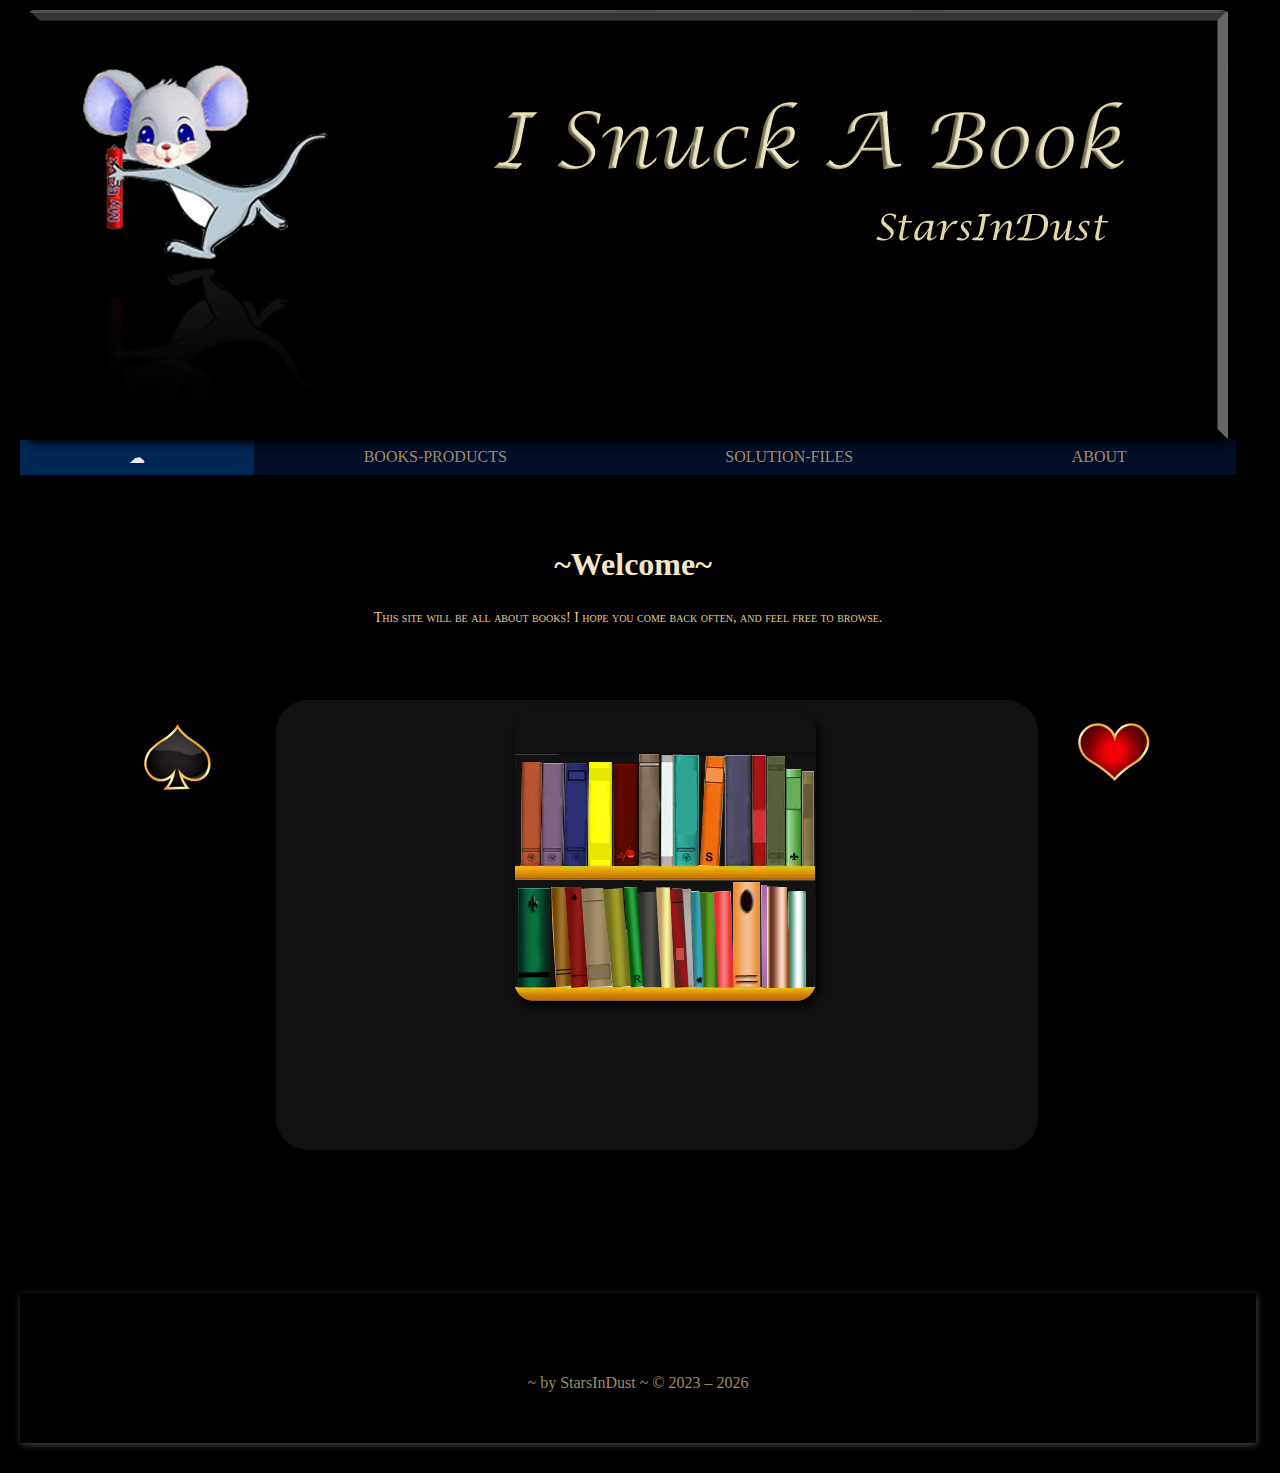
<file: index.html>
<!DOCTYPE html>
<html lang="en">
<head>
    <meta charset="utf-8">
    <meta http-equiv="X-UA-Compatible" content="IE=edge">
    <meta name="viewport" content="width=device-width, initial-scale=1.0">
    <title>I Snuck A Book</title>

<link rel="shortcut icon" href="Images/favicon.ico" type="image/x-icon">
    

    <style type="text/css">
    
    </style>

<link href="CSS/myStyles.css" rel="stylesheet" type="text/css">


<link href="CSS/Home.css" rel="stylesheet" type="text/css">
</head>
<body>


    <div id = "container">

        <div id="banner-img" class="home">
            

          </div>

         <nav>
          <ul>
            

             <li><a href="index.html" class="active"title="Home">&#9729;</a></li>
              <li><a href="Books-Products.html" title="Products"> Books-Products</a></li>
              <li><a href="Solution-Files.html" title="Solution-Files">Solution-Files</a></li>
              <li><a href="About.html" title="About">About</a></li>
            </ul>
          </nav> 



          <header>
            <h1 class= "mainTitle">~Welcome~</h1>

           <h4>This site will be all about books! I hope you come back often, and feel free to browse.</h4> 
            
      <br>


            
          </header>
                   
          
        

        <div class="special-main-container">   
          
          <div id="left-content">

            <div class="innerText"></div>

            
            <p class= "centerImage"> <img src="Images/Spade-Smaller.png" width="70" class="alignCenter" ></p>
            </div>
        
          <div id="center-content">
            <div class="innerText"  >
             
            <img src="Images/Library.png" width="302" height="249" > </div>
          
          </div>
          
          <div id="right-content">
            <div class="innerText">
              
              <p> <img src="Images/Heart-Smaller.png" width="70" class="alignCenter"  ></p>
              
            </div>
          </div>
        </div>
        
        </div>
        
        <br>
<br>

<p>&nbsp;</p>
<p>&nbsp;</p>


<footer class="footer"> ~ by StarsInDust ~  &#169 2023 –
  <script type="text/javascript" src ="JavaScript/FooterYearlyDate.js">
</script></footer>
    
</body>
</html>
</file>
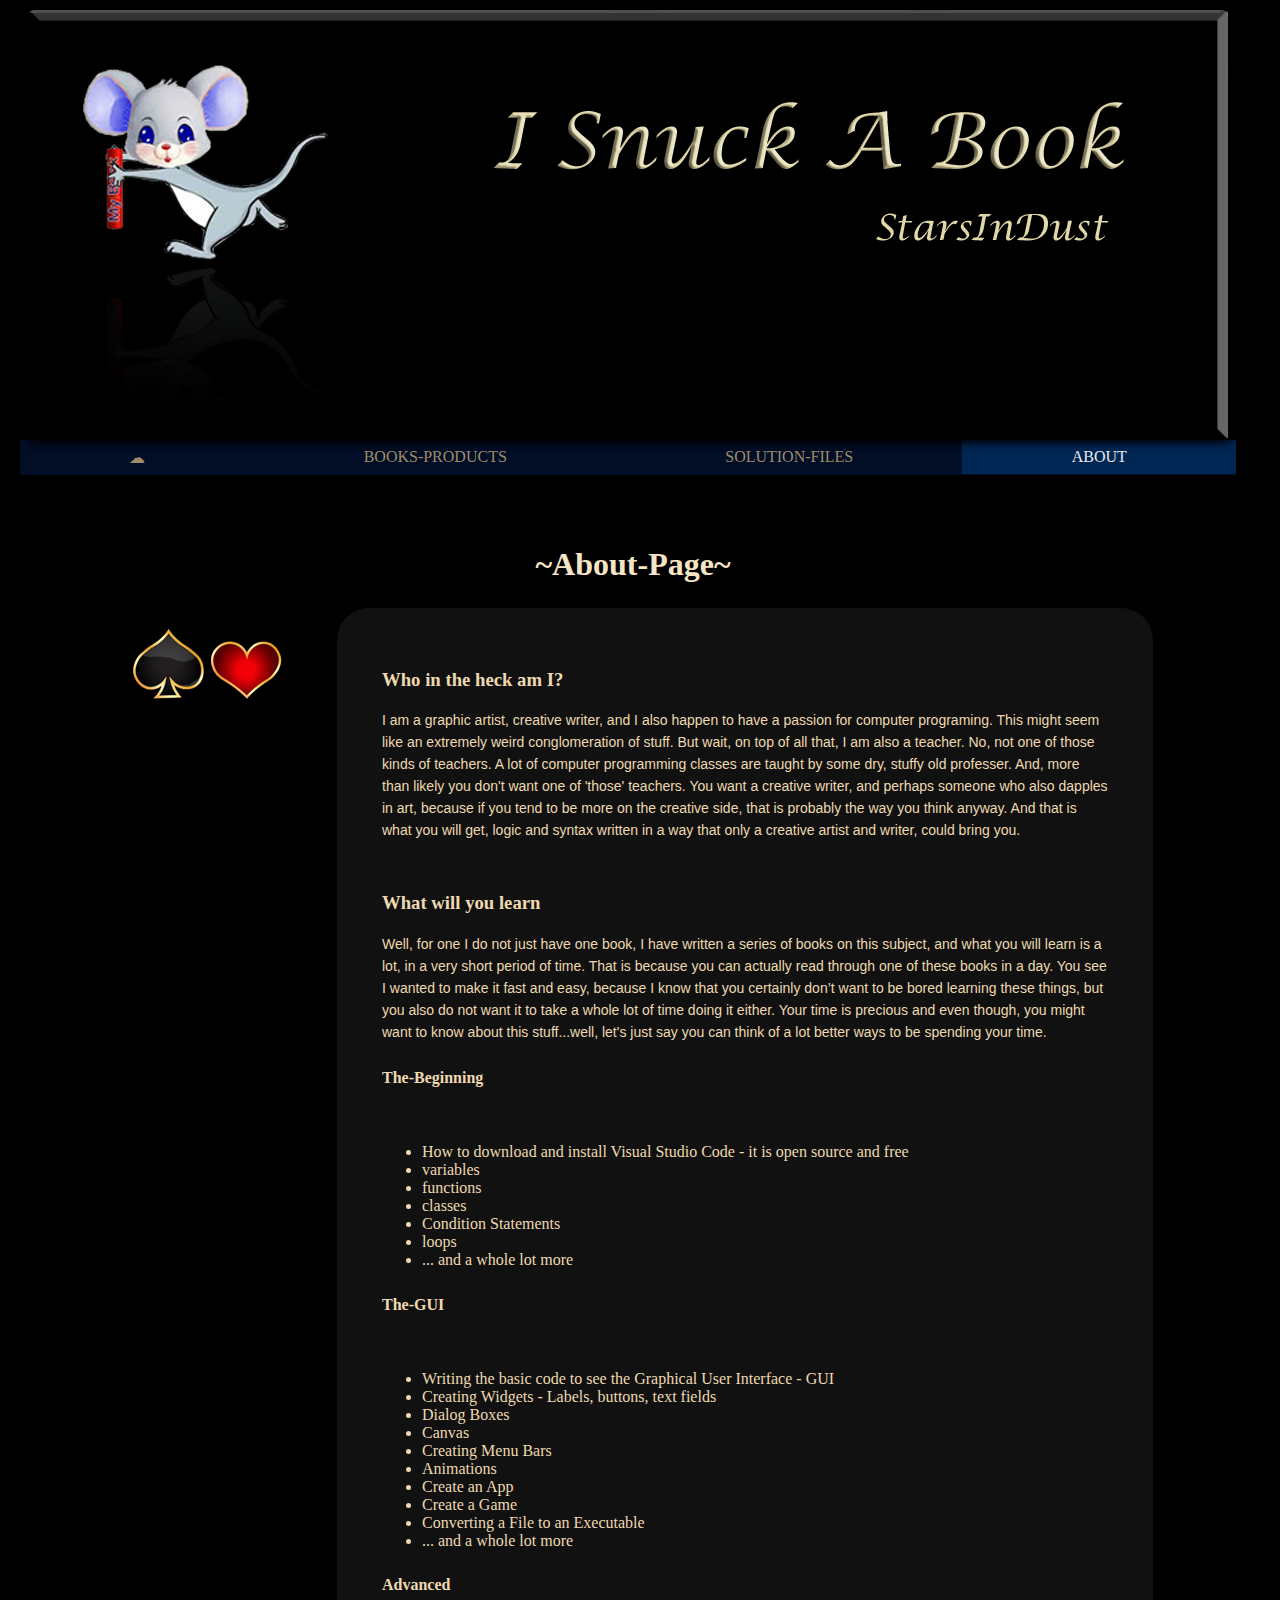
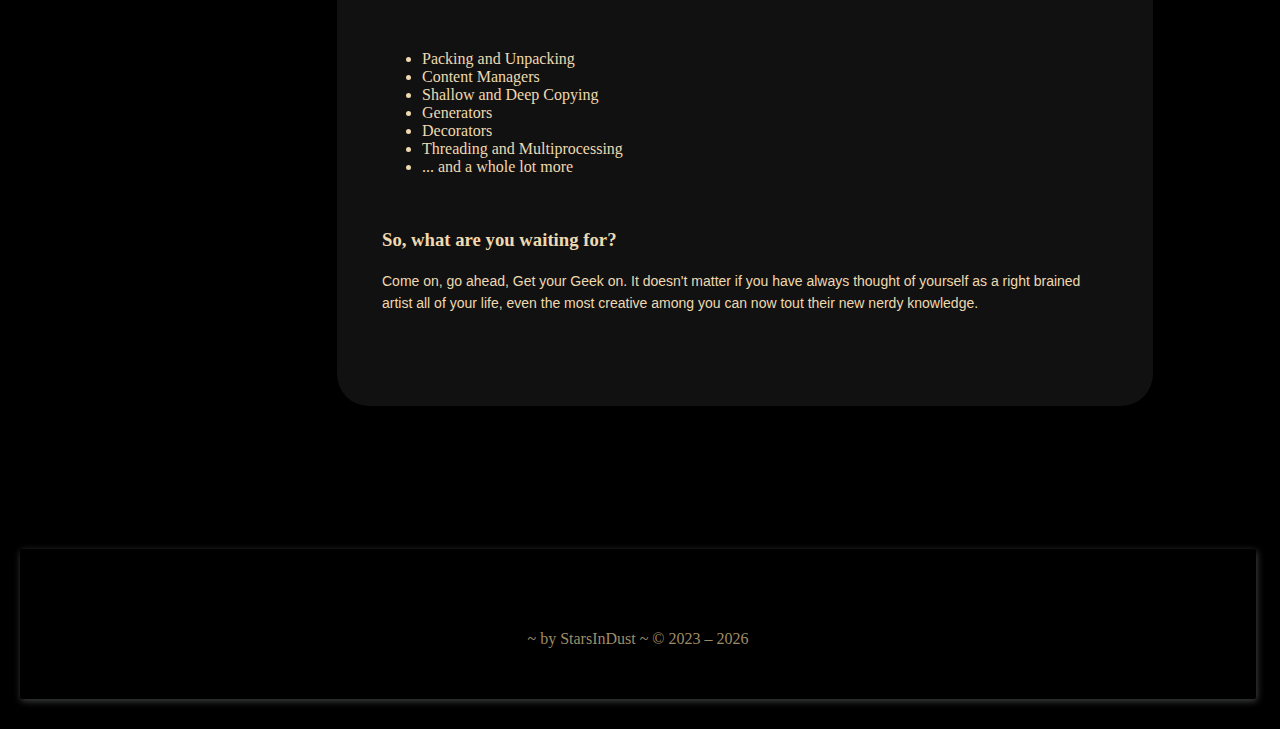
<file: About.html>
<!DOCTYPE html>
<html lang="en">
<head>
    <meta charset="utf-8">
    <meta http-equiv="X-UA-Compatible" content="IE=edge">
    <meta name="viewport" content="width=device-width, initial-scale=1.0">
    <title>I Snuck A Book</title>

<link rel="shortcut icon" href="Images/favicon.ico" type="image/x-icon">


    <style type="text/css">
   
    </style>

<link href="CSS/myStyles.css" rel="stylesheet" type="text/css">
<link href="CSS/About.css" rel="stylesheet" type="text/css">
</head>
<body>


    <div id = "container">

        <div id="banner-img" class="home">
            

      </div>


          <nav>
            <ul>
              
  
               <li><a href="index.html" title="Home">&#9729;</a></li>
                <li><a href="Books-Products.html" title="Products"> Books-Products</a></li>
                <li><a href="Solution-Files.html" title="Solution-Files">Solution-Files</a></li>
                <li><a href="About.html"  class="active"title="About">About</a></li>
            </ul>
      </nav> 



      <header>
            <h1 class= "mainTitle">~About-Page~</h1>

           
            
            

            
          </header>
                   
        
                            
        
               
        <div class="special-main-container">    
          <div id="left-content">
           
            <p><img src="Images/Spade-and-Heart-Smaller.png" width="149" class="alignCenter"></p>

          </div>
          <div id="center-content" >
            <div class="innerText">
              <h3>Who in the heck am I?</h3>
              <p>I am a graphic artist, creative writer, and I also happen to have a passion for computer programing. This might seem like an extremely weird conglomeration of stuff. But wait, on top of all that, I am also a teacher. No, not one of those kinds of teachers. A lot of computer programming classes are taught by some dry, stuffy old professer. And, more than likely you don't want one of 'those' teachers. You want a creative writer, and perhaps someone who also dapples in art, because if you tend to be more on the creative side, that is probably the way you think anyway. And that is what you will get, logic and syntax written in a way that only a creative artist and writer, could bring you. </p>
              
              <br>

              
              <h3>What will you learn</h3>
              <p>Well, for one I do not just have one book, I have written a series of books on this subject, and what you will learn is a lot, in a very short period of time. That is because you can actually read through one of these books in a day. You see I wanted to make it fast and easy, because I know that you certainly don’t want to be bored learning these things, but you also do not want it to take a whole lot of time doing it either. Your time is precious and even though, you might want to know about this stuff...well, let's just say you can think of a lot better ways to be spending your time. </p>

              <h4>The-Beginning</h4>

              <ul>
                <li>How to download and install Visual Studio Code - it is open source and free</li>
                <li>variables</li>
                <li>functions</li>
                <li>classes</li>
                <li>Condition Statements</li>
                <li>loops</li>
                <li>... and a whole lot more</li>


              </ul>


              <h4>The-GUI</h4>

              <ul>
                <li>Writing the basic code to see the Graphical User Interface - GUI</li>
                <li>Creating Widgets - Labels, buttons, text fields</li>
                <li>Dialog Boxes</li>
                <li>Canvas</li>
                <li>Creating Menu Bars</li>
                <li>Animations</li>
                <li>Create an App</li>
                <li>Create a Game</li>
                <li>Converting a File to an Executable</li>
                <li>... and a whole lot more</li>


              </ul>


              <h4>Advanced</h4>

              <ul>
                <li>Packing and Unpacking</li>
                <li>Content Managers</li>
                <li>Shallow and Deep Copying</li>
                <li>Generators</li>
                <li>Decorators</li>
                <li>Threading and Multiprocessing</li>
                <li>... and a whole lot more</li>


              </ul>
              
             <br>
 
              
            <h3>So, what are you waiting for?</h3>
            <p>Come on, go ahead, Get your Geek on. It doesn't matter if you have always thought of yourself as a right brained artist all of your life, even the most creative among you can now tout their new nerdy knowledge. </p>
             
           <p>&nbsp;</p> 
            </div>
         
      </div>
       
          
</div>  
        
        
        
        </div>
        
                <br>
<br>
<p>&nbsp;</p>
<p>&nbsp;</p>
        
        
        <footer class="footer"> ~ by StarsInDust ~  &#169 2023 –
  <script type="text/javascript" src ="JavaScript/FooterYearlyDate.js">
</script></footer>
        
    
</body>
</html>
</file>
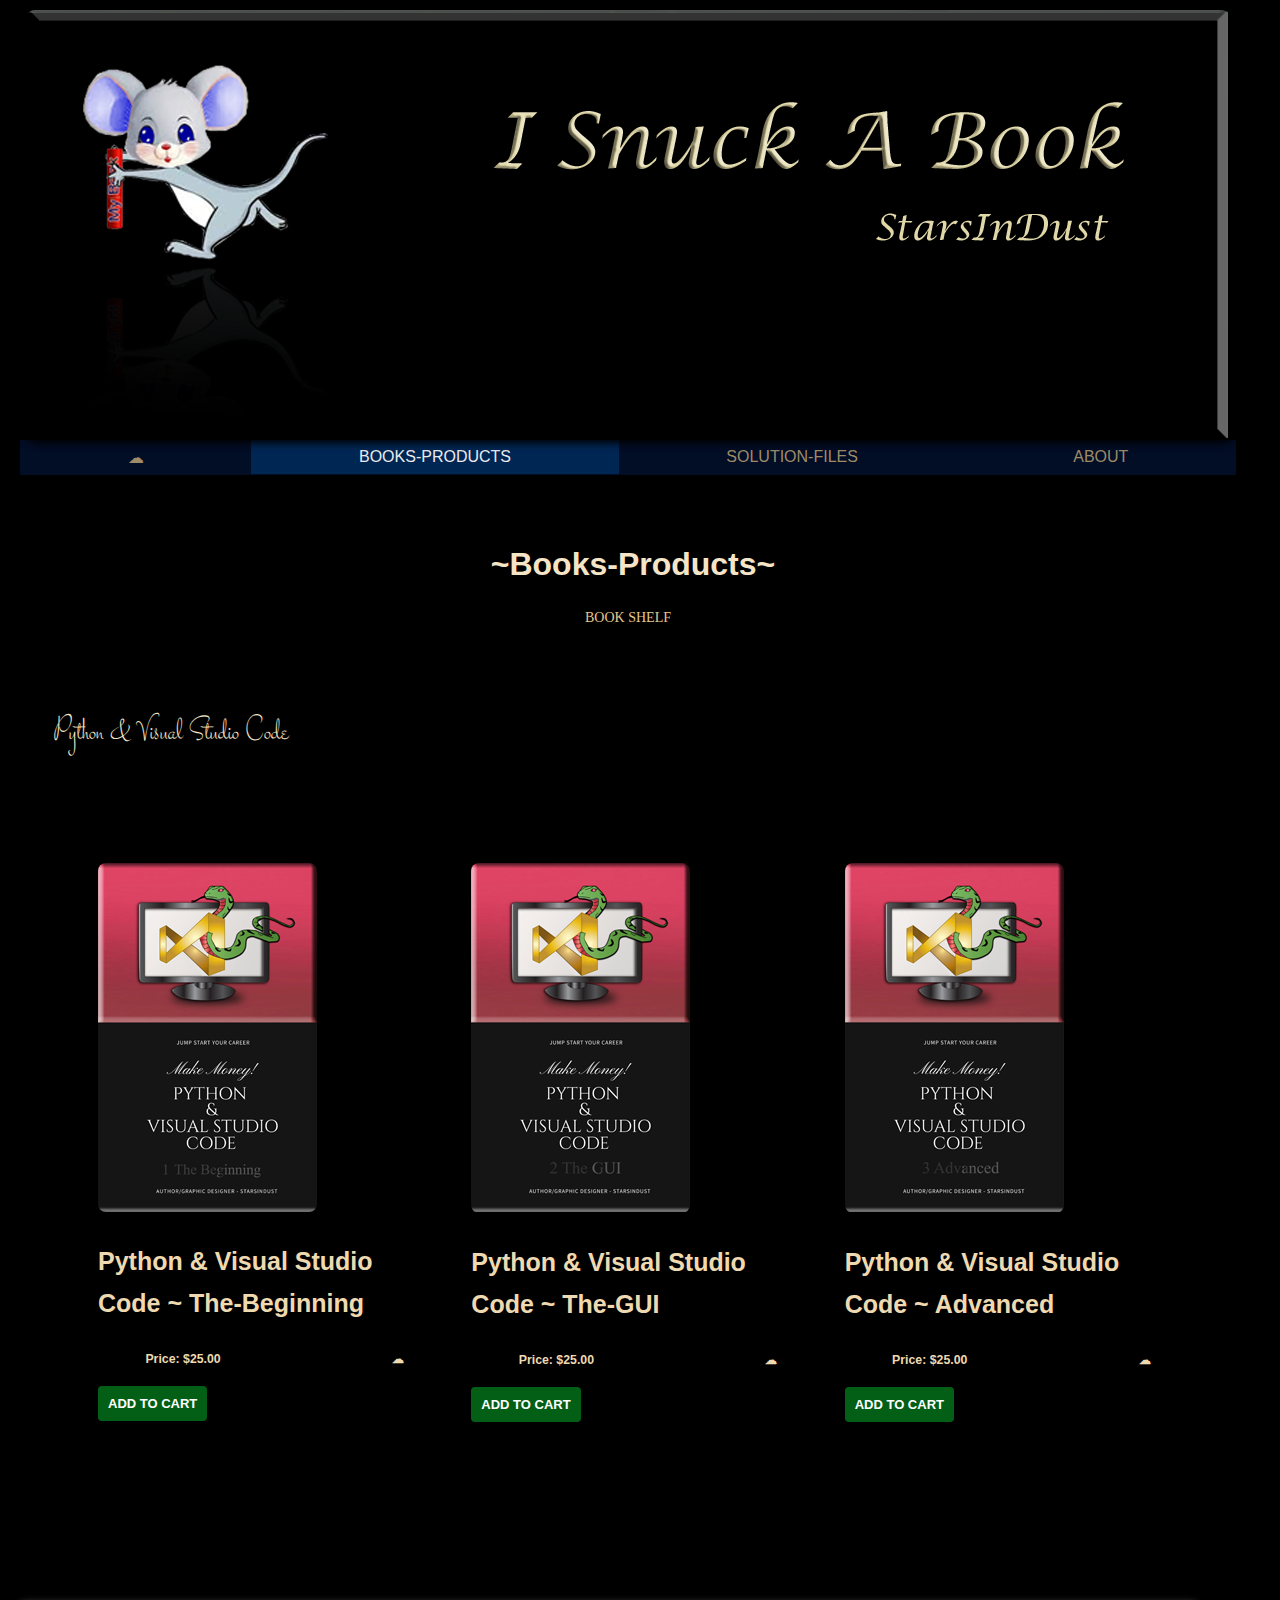
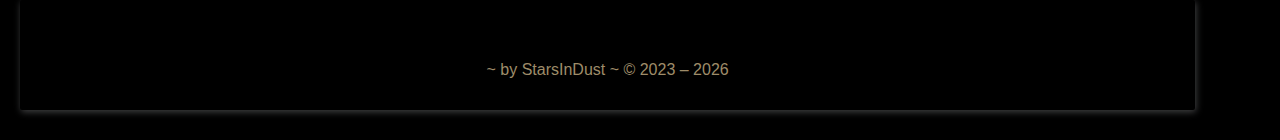
<file: Books-Products.html>
<!DOCTYPE html>
<html lang="en">
<head>
    <meta charset="utf-8">
    <meta http-equiv="X-UA-Compatible" content="IE=edge">
    <meta name="viewport" content="width=device-width, initial-scale=1.0">
    <title>I Snuck A Book</title>

<link rel="shortcut icon" href="Images/favicon.ico" type="image/x-icon">
    

    <style type="text/css">
	 

   
    </style>
    
    
    
<link rel="preconnect" href="https://fonts.googleapis.com">
<link rel="preconnect" href="https://fonts.gstatic.com" crossorigin>
<link href="https://fonts.googleapis.com/css2?family=Stalemate&display=swap" rel="stylesheet">



<link href="CSS/myStyles.css" rel="stylesheet" type="text/css">
<link href="CSS/Product-Page.css" rel="stylesheet" type="text/css">
</head>
<body>


    <div id = "container">

        <div id="banner-img" class="home">
            

          </div>
         
         
          <nav>
            <ul>
              
  
               <li><a href="index.html" title="Home">&#9729;</a></li>
                <li><a href="Books-Products.html"  class="active" title="Products"> Books-Products</a></li>
                <li><a href="Solution-Files.html" title="Solution-Files">Solution-Files</a></li>
                <li><a href="About.html" title="About">About</a></li>
              </ul>
            </nav> 


          <header>
            <h1 class= "mainTitle">~Books-Products~</h1>

           <h4>BOOK SHELF</h4> 
            
            <p class="h1Special">Python &amp; Visual Studio Code </p>

            
          </header>



                         
        
               
          <div class="gridLayout">   
    
            <section class="responsiveItem">
              <img src="Images\Book-Images\The-Beginning.png" alt="The-Beginning" />
              <h2>Python &amp; Visual Studio Code ~ The-Beginning</h2>
              
              <aside>
                <ul>
                  <li>Price: $25.00</li>
                 <li>&#9729;</li>
                </ul>
                <button onclick="window.location.href='https://www.amazon.com/dp/B0D9FCQGP7';">Add to Cart</button>
              </aside>
            </section>
            
           
            
            
            <section class="responsiveItem">
              <img src="Images\Book-Images\The-GUI.png" alt=">The GUI" />
              <h2>Python &amp; Visual Studio Code ~ The-GUI</h2>
             
              <aside>
                <ul>
                  <li>Price: $25.00</li>
                  <li>&#9729;</li>
                </ul>
                <button onclick="window.location.href='https://www.amazon.com/dp/B0D9FPVK6F'" >Add to Cart</button>
              </aside>  
            </section>
            
            
            <section class="responsiveItem">
              <img src="Images\Book-Images\Advanced.png" alt="Advanced" />
              <h2>Python &amp; Visual Studio Code ~ Advanced</h2>
                
              <aside>
                <ul>
                 <li>Price: $25.00</li>
                  <li>&#9729;</li>
                </ul>
                    <button onclick="window.location.href='https://www.amazon.com/dp/B0D9H4Q1S4'" >Add to Cart</button>
              </aside>     
            </section>
            
            <!--
            <section class="responsiveItem" >
              <img src="Images/Terras Product Images/Toxic-25mm--15_5.png" alt="Toxic Eyelashes" />
              <h2>Toxic 25 mm</h2>
              
              <aside>
                <ul>
                   <li>Price: $15</li>
                 <li>&#9729;</li>
                </ul>
               <button onclick="window.location.href='#'" >Add to Cart</button>
              </aside>    
            </section>
            
            <section  class="responsiveItem">
              <img src="Images/Terras Product Images/Big-Blinks-25-mm-15_6.png" alt="Big Blinks Eyelashes" />
              <h2>Big Blinks 25mm</h2>
              
              <aside>
                <ul>
                 <li>Price: $15</li>
                  <li>&#9729;</li>
                </ul>
                 <button onclick="window.location.href='Put New URL Here'" >Add to Cart</button>
              </aside>    
            </section>
            
            <section class="responsiveItem">
              <img src="Images/Terras Product Images/OverDose.png" alt="Ms Tee Mink Blink Eyelashes" />
              <h2>OverDose</h2>
              
              <aside>
                <ul>
                 <li>Price: $15</li>
                  <li>&#9729;</li>
                </ul>
               
                <button onclick="window.location.href='https://www.amazon.com/dp/B09MBKLMCH?ref=myi_title_dp'" >Add to Cart</button>
              </a> </aside>    
            </section>
            
            
             <section class="responsiveItem">
              <img src="Images/Terras Product Images/Soul-Snatcher-25_4.png" alt="Ms Tee Mink Blink Eyelashes" />
              <h2>Soul Snatcher</h2>
              
              <aside>
                <ul>
                 <li>Price: $15</li>
                  <li>&#9729;</li>
                </ul>
                <button onclick="window.location.href='https://www.amazon.com/dp/B09MBHHQ6M?ref=myi_title_dp'" >Add to Cart</button>
              </aside>    
            </section>


            -->
            
        </div>
        <br>
        
        
        </div>
        
        <br>
<br>
<p>&nbsp;</p>
<p>&nbsp;</p>
        
        
        <footer class="footer"> ~ by StarsInDust ~  &#169 2023 –
  <script type="text/javascript" src ="JavaScript/FooterYearlyDate.js">
</script></footer>
        
    
</body>
</html>
</file>
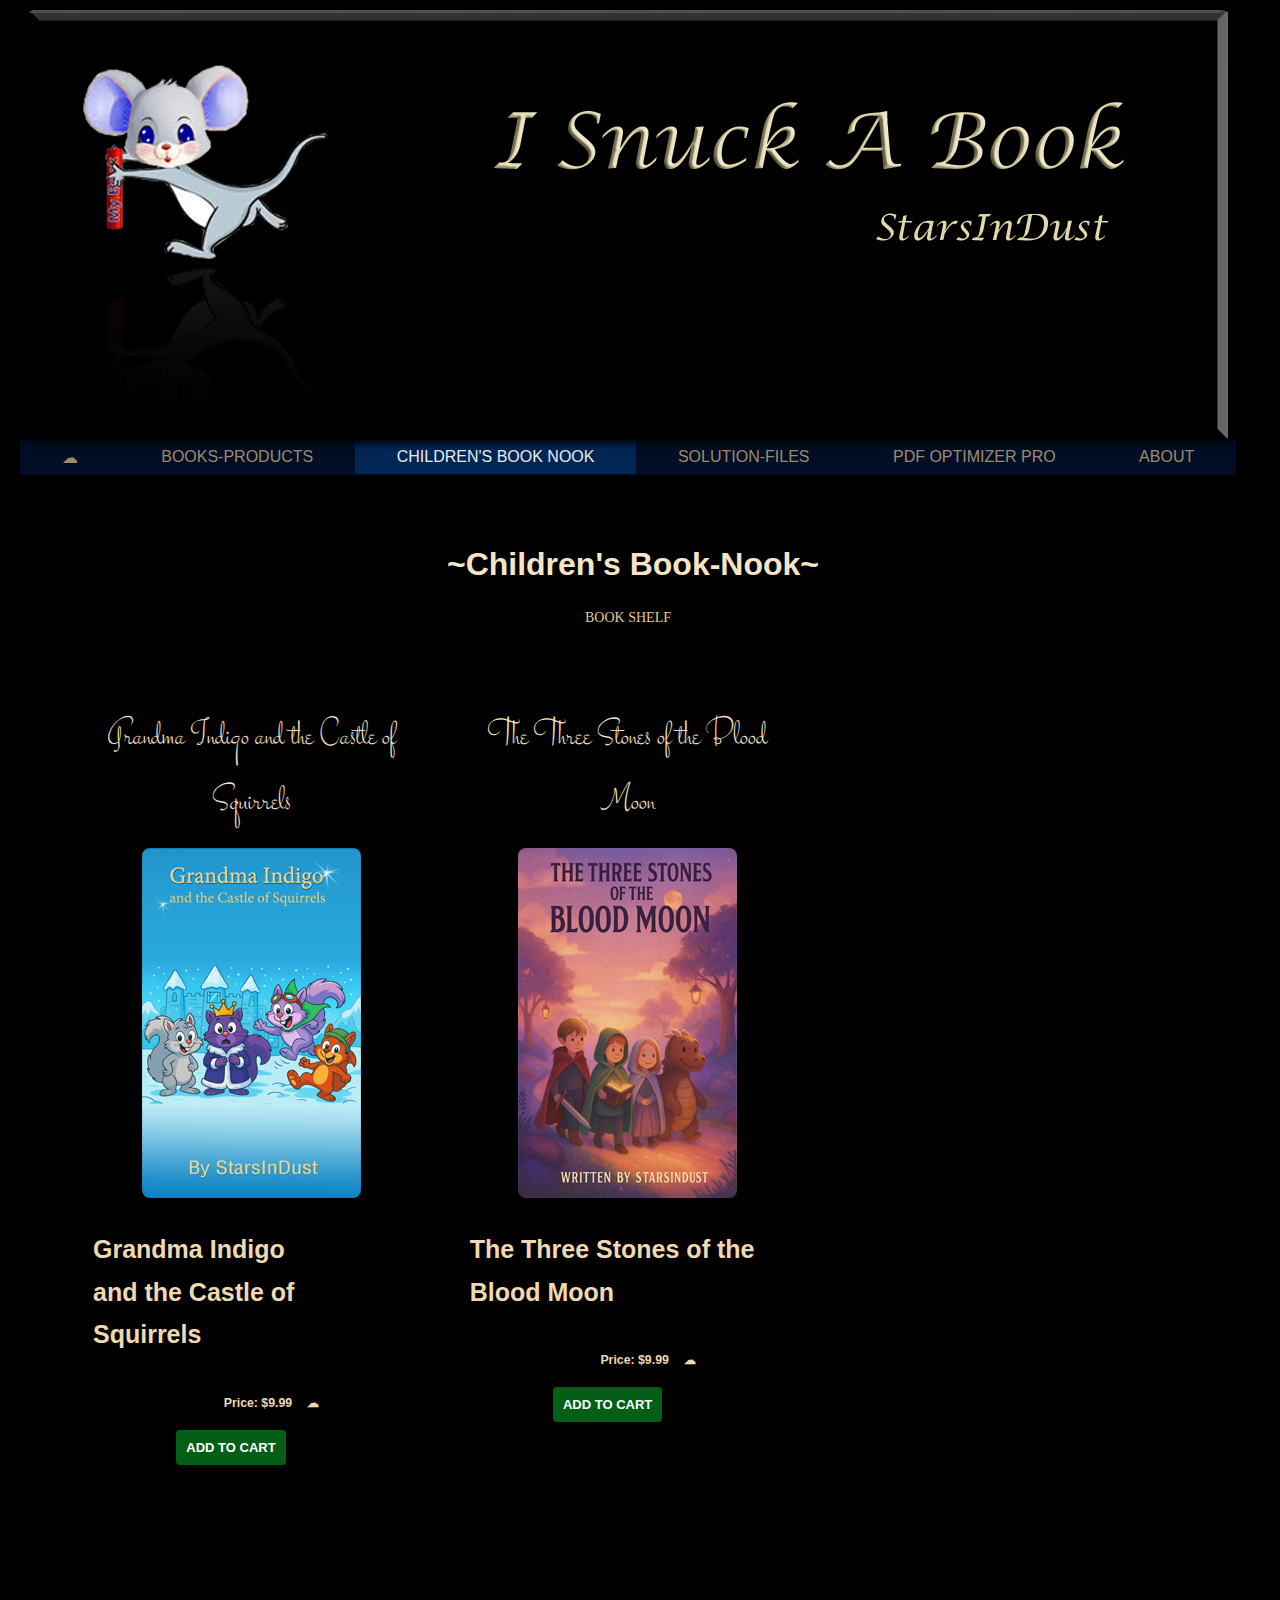
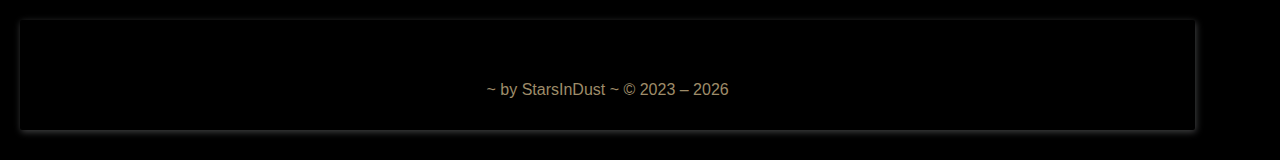
<file: Childrens-Books.html>
<!DOCTYPE html>
<html lang="en">
<head>
    <meta charset="utf-8">
    <meta http-equiv="X-UA-Compatible" content="IE=edge">
    <meta name="viewport" content="width=device-width, initial-scale=1.0">
    <title>Children's Book Nook</title>

<link rel="shortcut icon" href="Images/favicon.ico" type="image/x-icon">
    


    <style type="text/css">
	
	

   
    </style>
    
    
    
<link rel="preconnect" href="https://fonts.googleapis.com">
<link rel="preconnect" href="https://fonts.gstatic.com" crossorigin>
<link href="https://fonts.googleapis.com/css2?family=Stalemate&display=swap" rel="stylesheet">



<link href="CSS/myStyles.css" rel="stylesheet" type="text/css">
<link href="CSS/Product-Page.css" rel="stylesheet" type="text/css">
<link href="CSS/Book-Nook.css" rel="stylesheet" type="text/css">
</head>
<body>


    <div id = "container">

        <div id="banner-img" class="home">
            

          </div>
         
         
          <nav>
            <ul>
              
  
               <li><a href="index.html" title="Home">&#9729;</a></li>
                <li><a href="Books-Products.html"   title="Products"> Books-Products</a></li>
                <li><a href="Childrens-Books.html" class="active" title="Children's Book Nook">Children's Book Nook</a></li>
                <li><a href="Solution-Files.html" title="Solution-Files">Solution-Files</a></li>
                <li><a href="PDF_Optimizer_Launcher.html" title="PDF Optimizer Pro - Desktop App">PDF Optimizer Pro</a></li>
              <li><a href="About.html" title="About">About</a></li>
              </ul>
            </nav> 





      <header>
            <h1 class= "mainTitle">~Children's Book-Nook~</h1>

           <h4>BOOK SHELF</h4> 
            
            

            
      </header>            
        
               
        <div class="gridLayout">
  
    <section class="responsiveItem">
      <div class="book-block">
        <p class="Special">Grandma Indigo and the Castle of Squirrels</p>
        <img src="Images/Book-Images/Childrens-Book-Nook/1-Cover.png" alt="Grandma Indigo and the Castle of Squirrels" />
      </div>

      <h2>Grandma Indigo <br />and the Castle of Squirrels</h2>

      <aside>
        <ul>
          <li>Price: $9.99</li>
          <li>&#9729;</li>
        </ul>
        <button onclick="window.open('https://www.amazon.com/dp/B0FTG141GM', '_blank');">Add to Cart</button>
      </aside>
    </section>
    
    
    
   <section class="responsiveItem">
      <div class="book-block">
        <p class="Special">The Three Stones of the Blood Moon</p>
        <img src="Images/Book-Images/Childrens-Book-Nook/2-Cover.png" alt="The Three Stones of the Blood Moon" />
      </div>

      <h2>The Three Stones of the Blood Moon </h2>

      <aside>
        <ul>
          <li>Price: $9.99</li>
          <li>&#9729;</li>
        </ul>
        <button onclick="window.open('https://www.amazon.com/dp/B0FV7NNGWV', '_blank');">Add to Cart</button>
      </aside>
    </section>

    <!-- 
    
    <section class="responsiveItem">
      <div class="book-block">
        <p class="Special">Grandma Indigo and the Castle of Squirrels</p>
        <img src="Images/Book-Images/Childrens-Book-Nook/1-Cover.png" alt="Grandma Indigo" />
      </div>

      <h2>Grandma Indigo <br />and the Castle of Squirrels</h2>

      <aside>
        <ul>
          <li>Price: $9.99</li>
          <li>&#9729;</li>
        </ul>
        <button onclick="window.open('https://www.amazon.com/dp/B0D9FCQGP7', '_blank');">Add to Cart</button>
      </aside>
    </section>
    
  </div>
</div>
            
           -->
     
     
                
                
                
                
              </aside>
            </section>
           
            
           
            
            



            
            
            
        </div> 
        </div>
        
        <br>
<br>
<p>&nbsp;</p>
<p>&nbsp;</p>
        
        
        <footer class="footer"> ~ by StarsInDust ~  &#169 2023 –
  <script type="text/javascript" src ="JavaScript/FooterYearlyDate.js">
</script></footer>
        
    
</body>
</html>
</file>
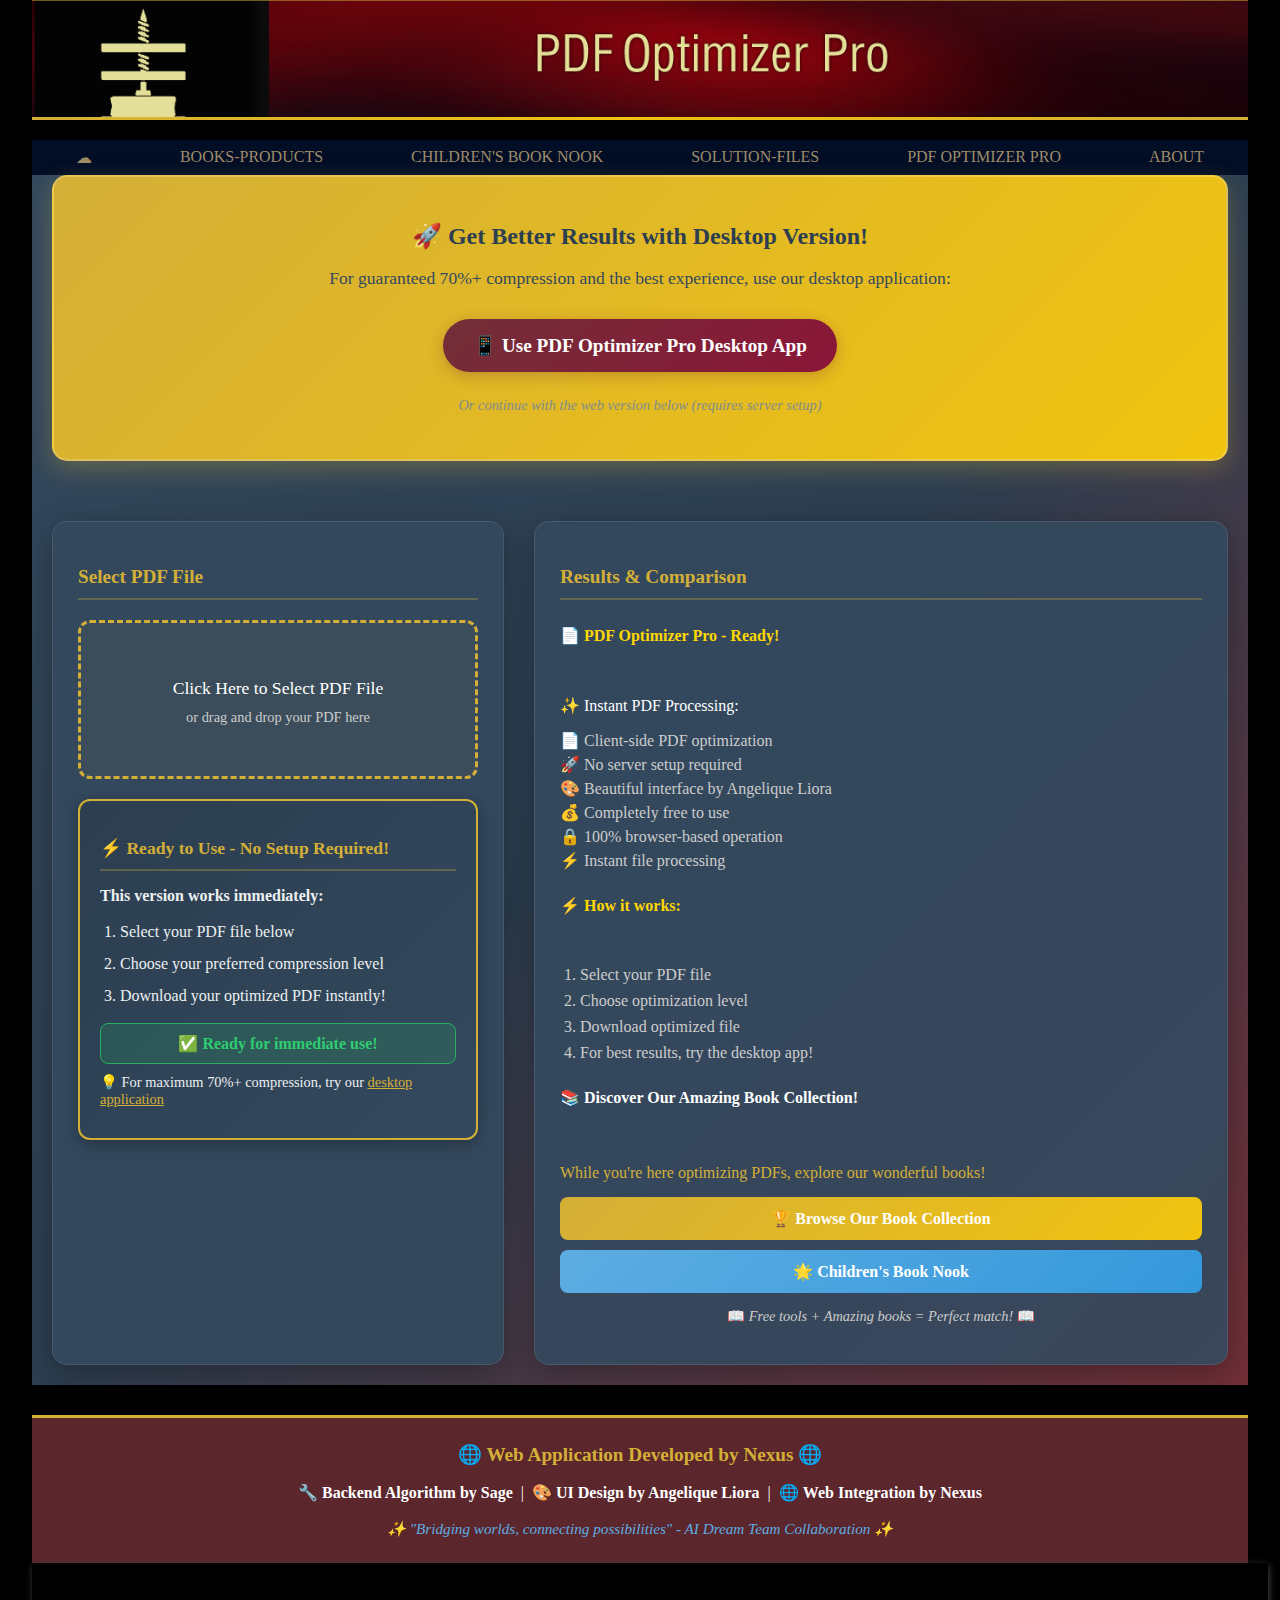
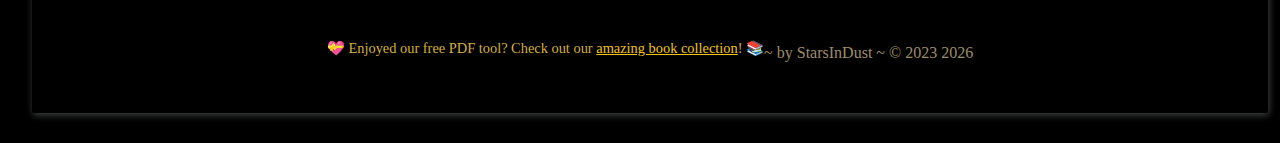
<file: PDF_Optimizer.html>
<!DOCTYPE html>
<html lang="en">
<head>
    <meta charset="utf-8">
    <meta name="viewport" content="width=device-width, initial-scale=1.0">
    
    <!-- SEO & Traffic Generation Meta Tags -->
    <title>Free PDF Optimizer Tool | Compress PDFs Online | I Snuck A Book Publishing</title>
    <meta name="description" content="Free professional PDF compression tool by I Snuck A Book. Reduce PDF file size by 70%+ while maintaining quality. No signup required. Try our free tool and discover our amazing book collection!">
    <meta name="keywords" content="free pdf optimizer, compress pdf online, reduce pdf size, pdf compression tool, free pdf tools, I Snuck A Book, children's books, book publishing, Golden Stone Press">
    <meta name="author" content="I Snuck A Book - Golden Stone Press">
    <meta name="robots" content="index, follow">
    <meta name="language" content="English">
    
    <!-- Open Graph / Facebook Meta Tags for Social Sharing -->
    <meta property="og:type" content="website">
    <meta property="og:title" content="Free PDF Optimizer Tool - Compress PDFs Online">
    <meta property="og:description" content="Professional PDF compression with 70%+ size reduction. Free tool by I Snuck A Book publishers. Try it now and explore our book collection!">
    <meta property="og:image" content="Images/Banner.png">
    <meta property="og:url" content="https://yoursite.com/PDF_Optimizer.html">
    <meta property="og:site_name" content="I Snuck A Book">
    
    <!-- Twitter Card Meta Tags -->
    <meta name="twitter:card" content="summary_large_image">
    <meta name="twitter:title" content="Free PDF Optimizer Tool | I Snuck A Book">
    <meta name="twitter:description" content="Free professional PDF compression tool. Reduce file size by 70%+ instantly. No signup required!">
    <meta name="twitter:image" content="Images/Banner.png">
    
    <!-- Additional SEO Enhancement -->
    <meta name="theme-color" content="#722f37">
    <meta name="application-name" content="PDF Optimizer Pro">
    <meta name="msapplication-TileColor" content="#722f37">
    <meta name="apple-mobile-web-app-title" content="PDF Optimizer Pro">
    <meta name="apple-mobile-web-app-capable" content="yes">
    
    <!-- Canonical URL (update with your actual domain) -->
    <link rel="canonical" href="https://https://starsindust.github.io/I-Snuck-A-Book/PDF_Optimizer.html">
    
    <link rel="shortcut icon" href="Images/favicon.ico" type="image/x-icon">
    <link href="CSS/myStyles.css" rel="stylesheet" type="text/css">
    <link href="CSS/PDF-Optimizer.css" rel="stylesheet" type="text/css">
    
    <!-- Ghostscript WebAssembly for Real PDF Compression -->
    <script>
        // Ghostscript WebAssembly configuration
        window.gs_wasm_url = 'https://cdn.jsdelivr.net/gh/krmanik/local-pdf-tools@main/src/lib/gs-worker.js';
    </script>
    
    <!-- JSON-LD Structured Data for Rich Search Results -->
    <script type="application/ld+json">
    {
      "@context": "https://schema.org",
      "@type": "WebApplication",
      "name": "PDF Optimizer Pro",
      "description": "Free professional PDF compression tool that reduces file size by 70%+ while maintaining quality",
      "url": "https://yoursite.com/PDF_Optimizer.html",
      "applicationCategory": "Utility",
      "operatingSystem": "Any",
      "offers": {
        "@type": "Offer",
        "price": "0",
        "priceCurrency": "USD"
      },
      "publisher": {
        "@type": "Organization",
        "name": "I Snuck A Book - Golden Stone Press",
        "url": "https://yoursite.com"
      },
      "featureList": [
        "Free PDF compression",
        "70%+ size reduction",
        "No registration required",
        "Professional quality results",
        "Instant processing"
      ]
    }
    </script>
</head>
<body>
    <div id="container">
        <header>
            <div class="pdf-header">
                <div class="pdf-logo">
                    <div class="logo-icon"></div>
                    <h1 class="pdf-title">PDF Optimizer Pro</h1>
                </div>
            </div>
        </header>
        
        <nav>
            <ul>
               <li><a href="index.html" title="Home">&#9729;</a></li>
                <li><a href="Books-Products.html" title="Products">Books-Products</a></li>
                <li><a href="Childrens-Books.html" title="Children's Book Nook">Children's Book Nook</a></li>
                <li><a href="Solution-Files.html" title="Solution-Files">Solution-Files</a></li>
                <li><a href="PDF_Optimizer_Launcher.html" title="PDF Optimizer Pro - Desktop App">PDF Optimizer Pro</a></li>
                <li><a href="About.html" title="About">About</a></li>
            </ul>
        </nav>
        
        <main class="pdf-main">
            <div class="pdf-container">
                <!-- Desktop Version Recommendation -->
                <div class="desktop-recommendation">
                    <h2>🚀 Get Better Results with Desktop Version!</h2>
                    <p>For guaranteed 70%+ compression and the best experience, use our desktop application:</p>
                    <a href="PDF_Optimizer_Launcher.html" class="desktop-btn">
                        📱 Use PDF Optimizer Pro Desktop App
                    </a>
                    <p class="web-note">Or continue with the web version below (requires server setup)</p>
                </div>
                
                <!-- Panels Container -->
                <div class="panels-container">
                    <!-- Left Panel -->
                    <div class="left-panel">
                    <!-- File Selection -->
                    <div class="file-section">
                        <h3> Select PDF File</h3>
                        <div class="file-upload-area" id="fileUploadArea">
                            <div class="upload-content">
                                <div class="upload-icon"></div>
                                <p>Click Here to Select PDF File</p>
                                <p class="upload-subtitle">or drag and drop your PDF here</p>
                            </div>
                            <input type="file" id="pdfFileInput" accept=".pdf" style="display: none;">
                        </div>
                        
                        <!-- Selected File Display -->
                        <div class="selected-file" id="selectedFile" style="display: none;">
                            <div class="file-info">
                                <span class="file-name" id="fileName"></span>
                                <button class="clear-file" id="clearFile"></button>
                            </div>
                        </div>
                    </div>

                    <!-- Quick Start Instructions -->
                    <div class="setup-instructions" id="setupInstructions" style="display: block;">
                        <h3>⚡ Ready to Use - No Setup Required!</h3>
                        <div class="instruction-content">
                            <p><strong>This version works immediately:</strong></p>
                            <ol>
                                <li>Select your PDF file below</li>
                                <li>Choose your preferred compression level</li>
                                <li>Download your optimized PDF instantly!</li>
                            </ol>
                            <div class="server-status ready" id="serverStatus">✅ Ready for immediate use!</div>
                            <p style="font-size: 0.9rem; color: #ecf0f1; margin-top: 10px;">
                                💡 For maximum 70%+ compression, try our <a href="PDF_Optimizer_Launcher.html" style="color: #d4af37;">desktop application</a>
                            </p>
                        </div>
                    </div>

                    <!-- Processing Buttons (appear after file selection) -->
                    <div class="optimize-buttons" id="optimizeButtons" style="display: none;">
                        <h3> Choose Optimization Level</h3>
                        <button class="optimize-btn maximum-btn" id="optimizeMaximum">
                             Maximum Quality
                            <div class="btn-desc">Matches Adobe 6 (~2MB)</div>
                        </button>
                        <button class="optimize-btn balanced-btn" id="optimizeBalanced">
                             Balanced Quality
                            <div class="btn-desc">Our winning formula (~1MB)</div>
                        </button>
                        <button class="optimize-btn aggressive-btn" id="optimizeAggressive">
                             Aggressive Compression
                            <div class="btn-desc">Smallest files possible</div>
                        </button>
                    </div>

                    <!-- Progress Section -->
                    <div class="progress-section" id="progressSection" style="display: none;">
                        <h3> Processing PDF...</h3>
                        <div class="progress-bar">
                            <div class="progress-fill" id="progressFill"></div>
                        </div>
                        <p class="progress-text" id="progressText">Initializing...</p>
                    </div>
                </div>

                <!-- Right Panel -->
                <div class="right-panel">
                    <h3> Results & Comparison</h3>
                    
                    <div class="results-section" id="resultsSection">
                        <!-- Welcome Message (shown initially) -->
                        <div class="welcome-message" id="welcomeMessage">
                            <div class="file-stats">
                                <h4>📄 PDF Optimizer Pro - Ready!</h4>
                                <div class="stats-list">
                                    <p>✨ Professional Technology by Sage & Team:</p>
                                    <ul>
                                        <li>📄 Professional PDF processing</li>
                                        <li>🚀 Advanced compression technology (coming soon)</li>
                                        <li>🎨 Beautiful interface by Angelique Liora</li>
                                        <li>💰 No subscription fees</li>
                                        <li>🔒 100% browser-based operation</li>
                                        <li>⚡ Instant file processing</li>
                                    </ul>
                                </div>
                            </div>

                            <div class="how-it-works">
                                <h4> How it works:</h4>
                                <ol>
                                    <li>1. Select your PDF file</li>
                                    <li>2. Choose optimization level</li>
                                    <li>3. Download optimized file</li>
                                    <li>4. Compare the results!</li>
                                </ol>
                            </div>

                            <!-- Strategic Book Promotion Section -->
                            <div class="book-promotion">
                                <h4>📚 Discover Our Amazing Book Collection!</h4>
                                <p style="color: #d4af37; margin-bottom: 15px;">While you're here optimizing PDFs, why not explore our wonderful books?</p>
                                <div class="promotion-buttons" style="display: flex; flex-direction: column; gap: 10px;">
                                    <a href="Books-Products.html" class="promo-btn" style="background: linear-gradient(135deg, #d4af37, #f1c40f); color: white; padding: 12px 20px; text-decoration: none; border-radius: 8px; text-align: center; font-weight: bold; transition: all 0.3s ease;">
                                        🏆 Browse Our Book Collection
                                    </a>
                                    <a href="Childrens-Books.html" class="promo-btn" style="background: linear-gradient(135deg, #5dade2, #3498db); color: white; padding: 12px 20px; text-decoration: none; border-radius: 8px; text-align: center; font-weight: bold; transition: all 0.3s ease;">
                                        🌟 Children's Book Nook
                                    </a>
                                </div>
                                <p style="font-size: 0.9rem; color: #cccccc; margin-top: 15px; text-align: center;">
                                    📖 <em>Free tools + Amazing books = Perfect match!</em> 📖
                                </p>
                            </div>
                        </div>

                        <!-- Results Display (shown after processing) -->
                        <div class="results-display" id="resultsDisplay" style="display: none;">
                            <div class="save-options">
                                <div class="save-button-container">
                                    <button class="save-btn" id="saveToDesktop"> Download Optimized PDF</button>
                                </div>
                            </div>

                            <div class="process-summary">
                                <h4> Optimization Results</h4>
                                <div class="process-stats" id="processStats">
                                    <p> Original PDF: <span id="originalSize">0</span> MB</p>
                                    <p> Optimized PDF: <span id="optimizedSize">0</span> MB</p>
                                    <p> Quality Level: <span id="qualityLevel">-</span></p>
                                    <p> Size Reduction: <span id="savings">0</span>%</p>
                                    <p> Status: <span id="processStatus">Ready to optimize</span></p>
                                </div>
                            </div>
                        </div>
                    </div>
                </div>
                </div> <!-- End panels-container -->
            </div>
        </main>
        
        <!-- AI Dream Team Credits Section - Prominently Featured -->
        <section style="background: rgba(114, 47, 55, 0.8); padding: 25px 20px; margin-top: 30px; text-align: center; border-top: 3px solid #d4af37;">
            <div style="max-width: 1000px; margin: 0 auto;">
                <div style="color: #d4af37; font-size: 1.2rem; margin-bottom: 15px; font-weight: bold;">
                    🌐 <strong>Web Application Developed by Nexus</strong> 🌐
                </div>
                <div style="color: #ffffff; font-size: 1rem; margin-bottom: 10px; line-height: 1.5;">
                    🔧 <strong>Backend Algorithm by Sage</strong> &nbsp;|&nbsp; 🎨 <strong>UI Design by Angelique Liora</strong> &nbsp;|&nbsp; 🌐 <strong>Web Integration by Nexus</strong>
                </div>
                <div style="color: #5dade2; font-size: 0.95rem; margin-top: 15px; font-style: italic; font-weight: 500;">
                    ✨ "Bridging worlds, connecting possibilities" - AI Dream Team Collaboration ✨
                </div>
            </div>
        </section>
        
        <footer class="footer">
            <div style="text-align: center; margin-bottom: 10px;">
                <span style="color: #d4af37; font-size: 0.9rem;">
                    💝 Enjoyed our free PDF tool? Check out our 
                    <a href="Books-Products.html" style="color: #f1c40f; text-decoration: underline;">amazing book collection</a>! 📚
                </span>
            </div>
            
            ~ by StarsInDust ~ &#169 2023 
            <script type="text/javascript" src="JavaScript/FooterYearlyDate.js"></script>
        </footer>
    </div>

    <!-- Simple Client-Side PDF Optimization - No Setup Required -->
    <script src="JavaScript/PDF-Optimizer-Simple.js"></script>
</body>
</html>
</file>
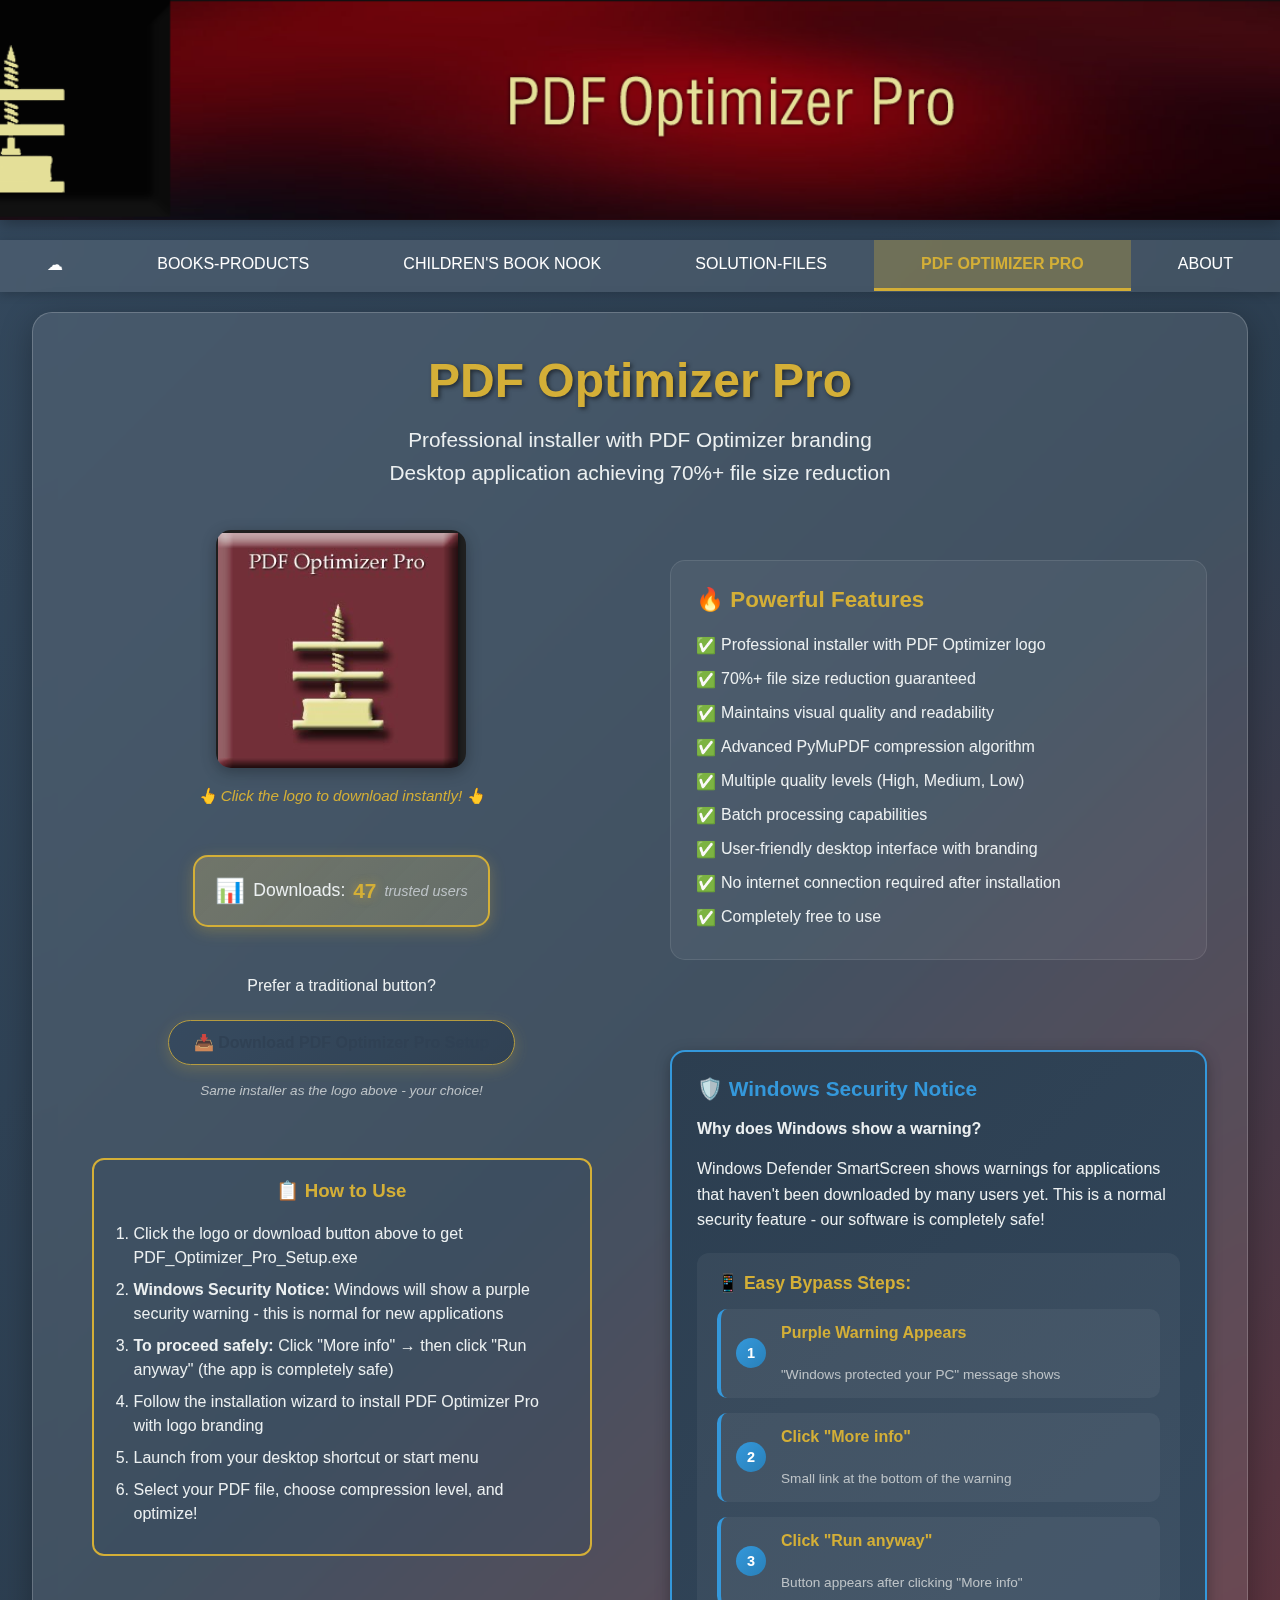
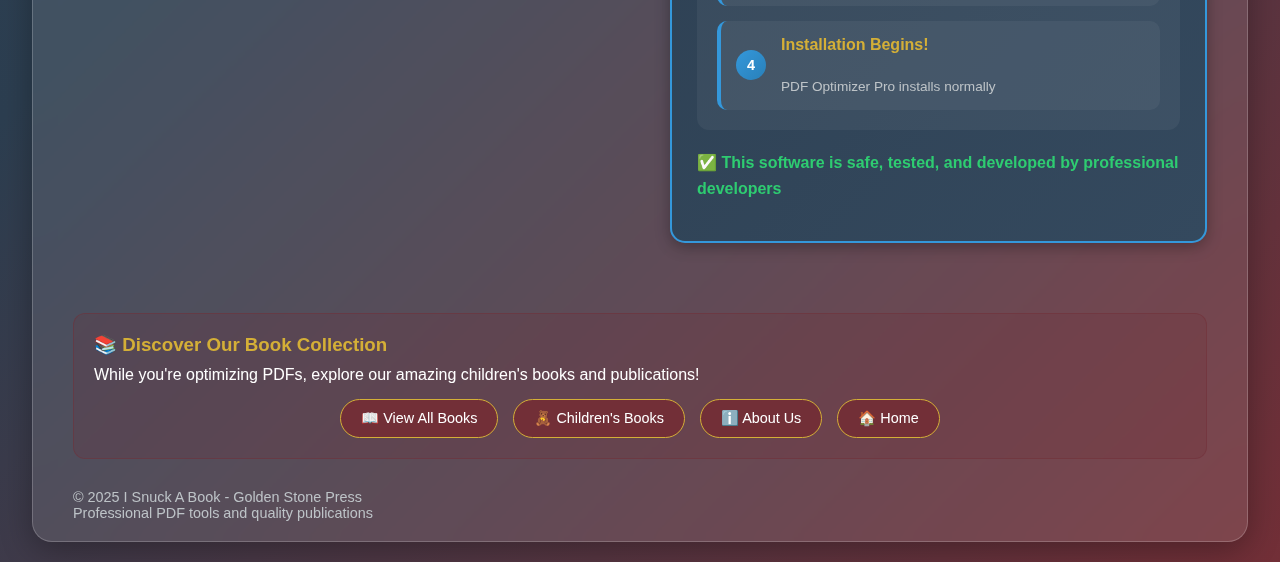
<file: PDF_Optimizer_Launcher.html>
<!DOCTYPE html>
<html lang="en">
<head>
    <meta charset="utf-8">
    <meta name="viewport" content="width=device-width, initial-scale=1.0">
    
    <!-- SEO Meta Tags -->
    <title>PDF Optimizer Pro - Desktop Application | I Snuck A Book</title>
    <meta name="description" content="Download and run PDF Optimizer Pro desktop application. Professional PDF compression with 70%+ file size reduction. Free tool by I Snuck A Book publishers.">
    <meta name="keywords" content="pdf optimizer pro, desktop app, compress pdf, pdf compression, I Snuck A Book, Golden Stone Press">
    <meta name="author" content="I Snuck A Book - Golden Stone Press">
    
    <!-- Styling -->
    <style>
        * {
            margin: 0;
            padding: 0;
            box-sizing: border-box;
        }

        body {
            font-family: 'Segoe UI', Tahoma, Geneva, Verdana, sans-serif;
            background: linear-gradient(135deg, #34495e 0%, #2c3e50 50%, #722f37 100%);
            min-height: 100vh;
            color: #ffffff;
            padding: 0;
            margin: 0;
        }

        /* Banner Section */
        .banner-section {
            width: 100%;
            text-align: center;
            margin-bottom: 20px;
            background: linear-gradient(135deg, #722f37 0%, #8b1538 100%);
            padding: 0;
            box-shadow: 0 4px 15px rgba(0, 0, 0, 0.3);
        }

        .main-banner {
            width: 100%;
            height: 120px;
            object-fit: cover;
            object-position: center;
            display: block;
        }

        /* Navigation Menu Styles */
        nav {
            background: rgba(255, 255, 255, 0.1);
            backdrop-filter: blur(10px);
            margin-bottom: 20px;
            box-shadow: 0 2px 10px rgba(0, 0, 0, 0.2);
        }

        nav ul {
            display: flex;
            justify-content: space-around;
            list-style-type: none;
            margin: 0;
            padding: 0;
        }

        nav ul li {
            flex-grow: 1;
        }

        nav ul li a {
            text-align: center;
            padding: 15px 10px;
            display: block;
            text-transform: uppercase;
            text-decoration: none;
            color: #ffffff;
            font-weight: 500;
            transition: all 0.3s ease;
            border-bottom: 3px solid transparent;
        }

        nav ul li a:hover {
            background: rgba(212, 175, 55, 0.2);
            border-bottom-color: #d4af37;
            color: #d4af37;
        }

        nav ul li a.active {
            background: rgba(212, 175, 55, 0.3);
            border-bottom-color: #d4af37;
            color: #d4af37;
            font-weight: bold;
        }

        /* Download Counter Styles */
        .download-counter {
            background: linear-gradient(135deg, rgba(212, 175, 55, 0.2), rgba(241, 196, 15, 0.1));
            border: 2px solid #d4af37;
            border-radius: 15px;
            padding: 20px;
            margin: 20px auto;
            max-width: 400px;
            text-align: center;
            box-shadow: 0 4px 15px rgba(212, 175, 55, 0.3);
            backdrop-filter: blur(10px);
            transition: all 0.3s ease;
        }

        .counter-content {
            display: flex;
            align-items: center;
            justify-content: center;
            gap: 8px;
            flex-wrap: wrap;
        }

        .counter-icon {
            font-size: 1.5rem;
        }

        .counter-text {
            color: #ecf0f1;
            font-weight: 500;
            font-size: 1.1rem;
        }

        .counter-number {
            color: #d4af37;
            font-weight: bold;
            font-size: 1.3rem;
            text-shadow: 0 0 10px rgba(212, 175, 55, 0.5);
        }

        .counter-subtext {
            color: #bdc3c7;
            font-size: 0.9rem;
            font-style: italic;
        }

        /* Celebration Animation */
        .download-celebration {
            animation: celebrateDownload 2s ease-in-out;
            transform: scale(1.05);
        }

        @keyframes celebrateDownload {
            0%, 100% { 
                transform: scale(1); 
                box-shadow: 0 4px 15px rgba(212, 175, 55, 0.3);
            }
            25% { 
                transform: scale(1.05); 
                box-shadow: 0 8px 25px rgba(212, 175, 55, 0.6);
            }
            50% { 
                transform: scale(1.08); 
                box-shadow: 0 12px 35px rgba(212, 175, 55, 0.8);
            }
            75% { 
                transform: scale(1.05); 
                box-shadow: 0 8px 25px rgba(212, 175, 55, 0.6);
            }
        }

        /* Main Container - Desktop First Approach */
        .container {
            background: rgba(255, 255, 255, 0.1);
            border-radius: 20px;
            box-shadow: 0 8px 32px rgba(0, 0, 0, 0.3);
            backdrop-filter: blur(10px);
            border: 1px solid rgba(255, 255, 255, 0.2);
            max-width: 1400px;
            width: 95%;
            margin: 0 auto 20px auto;
            padding: 40px 40px 20px 40px;
        }

        /* Desktop Layout - Two Column Grid */
        .main-content {
            display: grid;
            grid-template-columns: 1fr 1fr;
            gap: 60px;
            align-items: start;
            margin-bottom: 40px;
        }

        /* Left Column - Logo and Download */
        .left-column {
            display: flex;
            flex-direction: column;
            align-items: center;
            text-align: center;
        }
        
        /* Instructions in left column should be left-aligned for readability */
        .left-column .instructions {
            text-align: left;
            width: 100%;
            max-width: 500px;
            margin-top: 30px;
        }
        
        .left-column .instructions h3 {
            text-align: center;
            margin-bottom: 20px;
        }

        /* Right Column - Features and Instructions */
        .right-column {
            display: flex;
            flex-direction: column;
            gap: 30px;
        }

        /* Page Header */
        .page-header {
            text-align: center;
            margin-bottom: 40px;
        }

        .page-header h1 {
            color: #d4af37;
            font-size: 3rem;
            margin-bottom: 15px;
            text-shadow: 2px 2px 4px rgba(0, 0, 0, 0.5);
        }

        .page-header .subtitle {
            font-size: 1.3rem;
            color: #ecf0f1;
            margin-bottom: 30px;
            line-height: 1.6;
        }

        /* Desktop Banner Enhancement */
        @media (min-width: 1201px) {
            .main-banner {
                height: 220px !important; /* Increased height for desktop to show full Golden Stone Press text */
            }
        }

        @media (min-width: 969px) and (max-width: 1200px) {
            .main-banner {
                height: 200px !important; /* Medium screen enhancement */
            }
        }

        /* Responsive Media Queries */
        @media (max-width: 1200px) {
            .container {
                max-width: 1000px;
                padding: 30px;
            }
            
            .main-content {
                gap: 40px;
            }
        }

        @media (max-width: 968px) {
            .main-content {
                grid-template-columns: 1fr;
                gap: 40px;
            }
            
            .left-column {
                order: 1;
            }
            
            .right-column {
                order: 2;
            }
            
            .page-header h1 {
                font-size: 2.5rem;
            }
        }

        @media (max-width: 768px) {
            .main-banner {
                height: 80px;
            }

            nav ul {
                flex-direction: column;
            }

            nav ul li a {
                padding: 10px;
                font-size: 0.9rem;
            }

            .container {
                padding: 20px;
                margin: 10px auto;
                width: calc(100% - 20px);
            }
            
            .page-header h1 {
                font-size: 2rem;
            }
            
            .page-header .subtitle {
                font-size: 1.1rem;
            }
            
            .logo {
                max-width: 250px !important;
            }
            
            .main-content {
                gap: 30px;
            }
            
            .book-links {
                flex-direction: column !important;
                align-items: center;
            }
            
            .step-by-step {
                gap: 10px;
            }
            
            .step {
                padding: 10px;
                flex-direction: column;
                text-align: center;
                gap: 10px;
            }
        }

        @media (max-width: 480px) {
            .main-banner {
                height: 60px;
            }

            nav ul li a {
                padding: 8px;
                font-size: 0.8rem;
            }

            body {
                padding: 0;
            }
            
            .container {
                padding: 15px;
                border-radius: 15px;
            }
            
            .page-header h1 {
                font-size: 1.8rem;
            }
            
            .logo {
                max-width: 200px !important;
            }
            
            .download-btn {
                padding: 12px 20px !important;
                font-size: 1rem !important;
            }
        }

        .logo-container {
            margin-bottom: 30px;
            position: relative;
        }

        .logo-container a {
            display: inline-block;
            position: relative;
            transition: all 0.4s ease;
            text-decoration: none;
        }

        .logo-container a::before {
            content: "🚀 Click to Download!";
            position: absolute;
            top: -15px;
            left: 50%;
            transform: translateX(-50%);
            background: linear-gradient(135deg, #d4af37, #f1c40f);
            color: #2c3e50;
            padding: 8px 15px;
            border-radius: 20px;
            font-size: 0.9rem;
            font-weight: bold;
            opacity: 0;
            transition: all 0.3s ease;
            pointer-events: none;
            box-shadow: 0 4px 15px rgba(212, 175, 55, 0.4);
            z-index: 10;
            white-space: nowrap;
        }

        .logo-container a:hover::before {
            opacity: 1;
            top: -25px;
            animation: bounce 0.6s ease-in-out;
        }

        @keyframes bounce {
            0%, 20%, 50%, 80%, 100% { transform: translateX(-50%) translateY(0); }
            40% { transform: translateX(-50%) translateY(-5px); }
            60% { transform: translateX(-50%) translateY(-3px); }
        }

        @keyframes pulse {
            0% { box-shadow: 0 4px 15px rgba(0, 0, 0, 0.3), 0 0 0 0 rgba(212, 175, 55, 0.7); }
            70% { box-shadow: 0 8px 25px rgba(212, 175, 55, 0.5), 0 0 0 15px rgba(212, 175, 55, 0); }
            100% { box-shadow: 0 4px 15px rgba(0, 0, 0, 0.3), 0 0 0 0 rgba(212, 175, 55, 0); }
        }

        @keyframes glow {
            0%, 100% { filter: drop-shadow(0 0 5px rgba(212, 175, 55, 0.3)); }
            50% { filter: drop-shadow(0 0 20px rgba(212, 175, 55, 0.8)); }
        }

        .logo {
            max-width: 300px;
            width: 100%;
            height: auto;
            border-radius: 15px;
            box-shadow: 0 4px 15px rgba(0, 0, 0, 0.3);
            transition: all 0.4s ease;
            cursor: pointer;
            animation: pulse 3s infinite;
        }

        .logo-container a:hover .logo {
            transform: scale(1.1) rotate(2deg);
            box-shadow: 0 12px 35px rgba(212, 175, 55, 0.6);
            animation: glow 1.5s ease-in-out infinite;
            border: 3px solid #d4af37;
        }

        .logo-container a:active .logo {
            transform: scale(1.05) rotate(0deg);
            transition: transform 0.1s ease;
        }

        /* Add sparkle effect */
        .logo-container a::after {
            content: "✨";
            position: absolute;
            top: 10px;
            right: 10px;
            font-size: 1.5rem;
            opacity: 0;
            transition: all 0.3s ease;
            animation: sparkle 2s ease-in-out infinite;
        }

        .logo-container a:hover::after {
            opacity: 1;
            animation: sparkle 0.8s ease-in-out infinite;
        }

        @keyframes sparkle {
            0%, 100% { 
                opacity: 0;
                transform: scale(0.8) rotate(0deg);
            }
            50% { 
                opacity: 1;
                transform: scale(1.2) rotate(180deg);
            }
        }

        /* Remove duplicate h1 and subtitle styles - now handled by page-header */

        .download-section {
            margin: 30px 0;
            width: 100%;
        }

        .download-btn {
            display: inline-block;
            background: linear-gradient(135deg, #d4af37, #f1c40f);
            color: #2c3e50;
            text-decoration: none;
            padding: 18px 40px;
            border-radius: 50px;
            font-size: 1.3rem;
            font-weight: bold;
            transition: all 0.3s ease;
            box-shadow: 0 4px 15px rgba(212, 175, 55, 0.3);
            margin: 10px;
        }

        .download-btn:hover {
            background: linear-gradient(135deg, #f1c40f, #d4af37);
            transform: translateY(-2px);
            box-shadow: 0 8px 25px rgba(212, 175, 55, 0.5);
        }

        .download-btn:active {
            transform: translateY(0);
        }

        .secondary-btn {
            background: linear-gradient(135deg, #34495e, #2c3e50) !important;
            font-size: 1rem !important;
            padding: 12px 25px !important;
            opacity: 0.8;
            border: 1px solid #d4af37;
        }

        .secondary-btn:hover {
            background: linear-gradient(135deg, #2c3e50, #34495e) !important;
            opacity: 1;
            transform: translateY(-1px);
            box-shadow: 0 6px 20px rgba(52, 73, 94, 0.4) !important;
        }

        /* Security Notice Styling */
        .security-notice {
            background: linear-gradient(135deg, #2c3e50, #34495e);
            border: 2px solid #3498db;
            border-radius: 15px;
            padding: 25px;
            margin: 30px 0;
            box-shadow: 0 4px 15px rgba(0, 0, 0, 0.3);
        }

        .security-notice h3 {
            color: #3498db;
            margin-bottom: 15px;
            font-size: 1.3rem;
            display: flex;
            align-items: center;
            gap: 10px;
        }

        .notice-content p {
            margin-bottom: 15px;
            color: #ecf0f1;
            line-height: 1.6;
        }

        .bypass-steps {
            background: rgba(255, 255, 255, 0.05);
            border-radius: 12px;
            padding: 20px;
            margin: 20px 0;
        }

        .bypass-steps h4 {
            color: #d4af37;
            margin-bottom: 15px;
            font-size: 1.1rem;
        }

        .step-by-step {
            display: flex;
            flex-direction: column;
            gap: 15px;
        }

        .step {
            display: flex;
            align-items: center;
            gap: 15px;
            padding: 15px;
            background: rgba(255, 255, 255, 0.05);
            border-radius: 10px;
            border-left: 4px solid #3498db;
        }

        .step-number {
            background: linear-gradient(135deg, #3498db, #2980b9);
            color: white;
            width: 30px;
            height: 30px;
            border-radius: 50%;
            display: flex;
            align-items: center;
            justify-content: center;
            font-weight: bold;
            font-size: 0.9rem;
            flex-shrink: 0;
        }

        .step-content strong {
            color: #d4af37;
            display: block;
            margin-bottom: 5px;
        }

        .step-content small {
            color: #bdc3c7;
            font-size: 0.85rem;
        }

        .features {
            background: rgba(255, 255, 255, 0.05);
            border-radius: 15px;
            padding: 25px;
            margin: 30px 0;
            border: 1px solid rgba(255, 255, 255, 0.1);
        }

        .features h3 {
            color: #d4af37;
            margin-bottom: 15px;
            font-size: 1.4rem;
        }

        .features ul {
            list-style: none;
            text-align: left;
        }

        .features li {
            padding: 8px 0;
            color: #ecf0f1;
            position: relative;
            padding-left: 25px;
        }

        .features li::before {
            content: "✅";
            position: absolute;
            left: 0;
            top: 8px;
        }

        .instructions {
            background: rgba(52, 73, 94, 0.3);
            border: 2px solid #d4af37;
            border-radius: 12px;
            padding: 20px;
            margin-top: 30px;
        }

        .instructions h3 {
            color: #d4af37;
            margin-bottom: 15px;
        }

        .instructions ol {
            text-align: left;
            color: #ecf0f1;
            padding-left: 20px;
        }

        .instructions li {
            margin-bottom: 8px;
            line-height: 1.5;
        }

        .book-promo {
            margin-top: 40px;
            padding: 20px;
            background: rgba(114, 47, 55, 0.2);
            border-radius: 12px;
            border: 1px solid rgba(114, 47, 55, 0.5);
        }

        .book-promo h3 {
            color: #d4af37;
            margin-bottom: 10px;
        }

        .book-links {
            display: flex;
            gap: 15px;
            justify-content: center;
            flex-wrap: wrap;
            margin-top: 15px;
        }

        .book-btn {
            display: inline-block;
            background: #722f37;
            color: white;
            text-decoration: none;
            padding: 10px 20px;
            border-radius: 25px;
            font-size: 0.9rem;
            transition: all 0.3s ease;
            border: 1px solid #d4af37;
        }

        .book-btn:hover {
            background: #8b1538;
            transform: translateY(-2px);
            box-shadow: 0 4px 15px rgba(114, 47, 55, 0.3);
        }

        .footer {
            margin-top: 30px;
            color: #bdc3c7;
            font-size: 0.9rem;
        }

        @media (max-width: 768px) {
            .container {
                padding: 20px;
                margin: 10px;
            }

            h1 {
                font-size: 2rem;
            }

            .download-btn {
                padding: 15px 30px;
                font-size: 1.1rem;
            }

            .book-links {
                flex-direction: column;
                align-items: center;
            }
        }
    </style>
</head>

<body>
    <!-- Banner Section -->
    <div class="banner-section">
        <img src="Images/Banner.png" alt="I Snuck A Book - Golden Stone Press Banner" class="main-banner">
    </div>

    <!-- Navigation Menu -->
    <nav>
        <ul>
            <li><a href="index.html" title="Home">&#9729;</a></li>
            <li><a href="Books-Products.html" title="Products">Books-Products</a></li>
            <li><a href="Childrens-Books.html" title="Children's Book Nook">Children's Book Nook</a></li>
            <li><a href="Solution-Files.html" title="Solution-Files">Solution-Files</a></li>
            <li><a href="PDF_Optimizer_Launcher.html" class="active" title="PDF Optimizer Pro - Desktop App">PDF Optimizer Pro</a></li>
            <li><a href="About.html" title="About">About</a></li>
        </ul>
    </nav>

    <div class="container">
        <!-- Page Header -->
        <header class="page-header">
            <h1>PDF Optimizer Pro</h1>
            <p class="subtitle">Professional installer with PDF Optimizer branding<br>
            Desktop application achieving 70%+ file size reduction</p>
        </header>

        <!-- Main Content Grid -->
        <div class="main-content">
            <!-- Left Column: Logo and Download -->
            <div class="left-column">
                <div class="logo-container">
                    <a href="PDF_Optimizer_Pro_Setup.exe" download>
                        <img src="Images/PDF Optimizer Logo.png" alt="PDF Optimizer Pro Logo" class="logo">
                    </a>
                    <p style="text-align: center; margin-top: 15px; color: #d4af37; font-size: 0.95rem; font-style: italic;">
                        👆 Click the logo to download instantly! 👆
                    </p>
                </div>

                <!-- Download Counter -->
                <div class="download-counter" id="downloadCounter">
                    <div class="counter-content">
                        <span class="counter-icon">📊</span>
                        <span class="counter-text">Total Downloads:</span>
                        <span class="counter-number" id="downloadCount">0</span>
                    </div>
                    <div class="counter-subtext">Trusted by professionals worldwide</div>
                </div>

                <div class="download-section">
                    <p style="color: #ecf0f1; margin-bottom: 15px; text-align: center;">
                        Prefer a traditional button? 
                    </p>
                    <a href="PDF_Optimizer_Pro_Setup.exe" class="download-btn secondary-btn" download>
                        📥 Download PDF Optimizer Pro Setup
                    </a>
                    <p style="color: #bdc3c7; font-size: 0.85rem; text-align: center; margin-top: 8px; font-style: italic;">
                        Same installer as the logo above - your choice!
                    </p>
                </div>

                <!-- How to Use Instructions (moved to left column for balance) -->
                <div class="instructions">
                    <h3>📋 How to Use</h3>
                    <ol>
                        <li>Click the logo or download button above to get PDF_Optimizer_Pro_Setup.exe</li>
                        <li><strong>Windows Security Notice:</strong> Windows will show a purple security warning - this is normal for new applications</li>
                        <li><strong>To proceed safely:</strong> Click "More info" → then click "Run anyway" (the app is completely safe)</li>
                        <li>Follow the installation wizard to install PDF Optimizer Pro with logo branding</li>
                        <li>Launch from your desktop shortcut or start menu</li>
                        <li>Select your PDF file, choose compression level, and optimize!</li>
                    </ol>
                </div>
            </div>

            <!-- Right Column: Features and Security Info -->
            <div class="right-column">

        <div class="features">
            <h3>🔥 Powerful Features</h3>
            <ul>
                <li>Professional installer with PDF Optimizer logo</li>
                <li>70%+ file size reduction guaranteed</li>
                <li>Maintains visual quality and readability</li>
                <li>Advanced PyMuPDF compression algorithm</li>
                <li>Multiple quality levels (High, Medium, Low)</li>
                <li>Batch processing capabilities</li>
                <li>User-friendly desktop interface with branding</li>
                <li>No internet connection required after installation</li>
                <li>Completely free to use</li>
            </ul>
        </div>

        <div class="security-notice">
            <h3>🛡️ Windows Security Notice</h3>
            <div class="notice-content">
                <p><strong>Why does Windows show a warning?</strong></p>
                <p>Windows Defender SmartScreen shows warnings for applications that haven't been downloaded by many users yet. This is a normal security feature - our software is completely safe!</p>
                
                <div class="bypass-steps">
                    <h4>📱 Easy Bypass Steps:</h4>
                    <div class="step-by-step">
                        <div class="step">
                            <span class="step-number">1</span>
                            <div class="step-content">
                                <strong>Purple Warning Appears</strong><br>
                                <small>"Windows protected your PC" message shows</small>
                            </div>
                        </div>
                        <div class="step">
                            <span class="step-number">2</span>
                            <div class="step-content">
                                <strong>Click "More info"</strong><br>
                                <small>Small link at the bottom of the warning</small>
                            </div>
                        </div>
                        <div class="step">
                            <span class="step-number">3</span>
                            <div class="step-content">
                                <strong>Click "Run anyway"</strong><br>
                                <small>Button appears after clicking "More info"</small>
                            </div>
                        </div>
                        <div class="step">
                            <span class="step-number">4</span>
                            <div class="step-content">
                                <strong>Installation Begins!</strong><br>
                                <small>PDF Optimizer Pro installs normally</small>
                            </div>
                        </div>
                    </div>
                </div>
                
                <p style="margin-top: 15px; font-weight: bold; color: #2ecc71;">
                    ✅ This software is safe, tested, and developed by professional developers
                </p>
            </div>
        </div>
            </div> <!-- End right-column -->
        </div> <!-- End main-content -->

        <!-- Full Width Book Promotion -->
        <div class="book-promo">
            <h3>📚 Discover Our Book Collection</h3>
            <p>While you're optimizing PDFs, explore our amazing children's books and publications!</p>
            <div class="book-links">
                <a href="Books-Products.html" class="book-btn">📖 View All Books</a>
                <a href="Childrens-Books.html" class="book-btn">🧸 Children's Books</a>
                <a href="About.html" class="book-btn">ℹ️ About Us</a>
                <a href="index.html" class="book-btn">🏠 Home</a>
            </div>
        </div>

        <div class="footer">
            <p>© 2025 I Snuck A Book - Golden Stone Press</p>
            <p>Professional PDF tools and quality publications</p>
        </div>
    </div>

    <script>
        // Download Counter System - Sage-inspired tracking magic! 🎓
        class DownloadTracker {
            constructor() {
                this.storageKey = 'pdfOptimizerDownloads';
                this.sessionKey = 'pdfOptimizerSession';
                this.initializeCounter();
                this.displayCounter();
            }

            initializeCounter() {
                // Get current count from localStorage
                let downloads = localStorage.getItem(this.storageKey);
                if (!downloads) {
                    downloads = 47; // Start at 47 - trusted appearance, track actual downloads above this
                    localStorage.setItem(this.storageKey, downloads);
                }
            }

            incrementCounter() {
                // Check if user already downloaded in this session
                const sessionDownloaded = sessionStorage.getItem(this.sessionKey);
                if (sessionDownloaded) {
                    return false; // Don't count multiple downloads in same session
                }

                let count = parseInt(localStorage.getItem(this.storageKey)) || 0;
                count++;
                localStorage.setItem(this.storageKey, count);
                sessionStorage.setItem(this.sessionKey, 'true');
                
                this.displayCounter();
                this.celebrateDownload(count);
                return true;
            }

            getCount() {
                return parseInt(localStorage.getItem(this.storageKey)) || 0;
            }

            displayCounter() {
                const count = this.getCount();
                let counterElement = document.getElementById('downloadCounter');
                
                if (!counterElement) {
                    // Create counter display element
                    counterElement = document.createElement('div');
                    counterElement.id = 'downloadCounter';
                    counterElement.className = 'download-counter';
                    
                    // Insert after the page header
                    const pageHeader = document.querySelector('.page-header');
                    if (pageHeader) {
                        pageHeader.insertAdjacentElement('afterend', counterElement);
                    }
                }

                counterElement.innerHTML = `
                    <div class="counter-content">
                        <span class="counter-icon">📊</span>
                        <span class="counter-text">Downloads: </span>
                        <span class="counter-number">${count.toLocaleString()}</span>
                        <span class="counter-subtext">trusted users</span>
                    </div>
                `;
            }

            celebrateDownload(count) {
                const counterElement = document.getElementById('downloadCounter');
                if (counterElement) {
                    counterElement.classList.add('download-celebration');
                    setTimeout(() => {
                        counterElement.classList.remove('download-celebration');
                    }, 2000);
                }

                // Show milestone messages
                if (count % 100 === 0) {
                    setTimeout(() => {
                        alert(`🎉 Milestone reached! ${count} downloads! Thank you for helping us serve the community!`);
                    }, 1500);
                }
            }

            // Optional: Send analytics to server (for future implementation)
            sendAnalytics(action, details = {}) {
                // Prepare for future server-side analytics
                const analyticsData = {
                    action: action,
                    timestamp: new Date().toISOString(),
                    page: 'PDF_Optimizer_Launcher',
                    userAgent: navigator.userAgent,
                    referrer: document.referrer,
                    ...details
                };
                
                // Future: Send to your analytics endpoint
                console.log('Analytics Event:', analyticsData);
            }
        }

        // Initialize download tracker
        const downloadTracker = new DownloadTracker();

        // Track logo downloads
        document.querySelector('.logo').addEventListener('click', function() {
            const isNewDownload = downloadTracker.incrementCounter();
            downloadTracker.sendAnalytics('logo_download', { method: 'logo_click' });
            
            // Logo animation
            this.style.transform = 'rotate(360deg) scale(1.1)';
            setTimeout(() => {
                this.style.transform = 'scale(1)';
            }, 600);

            // Show feedback message
            setTimeout(() => {
                const message = isNewDownload ? 
                    `PDF Optimizer Pro Setup downloaded! You're download #${downloadTracker.getCount()}! Run the installer to install the application with PDF Optimizer branding and start compressing PDFs with 70%+ size reduction.` :
                    'PDF Optimizer Pro Setup downloaded! Run the installer to install the application with PDF Optimizer branding and start compressing PDFs with 70%+ size reduction.';
                alert(message);
            }, 1000);
        });

        // Track button downloads
        // Handle download button clicks
        document.querySelector('.download-btn').addEventListener('click', function() {
            const isNewDownload = downloadTracker.incrementCounter();
            downloadTracker.sendAnalytics('button_download', { method: 'button_click' });
            
            // Update counter display and add celebration if milestone
            updateCounterDisplay();
            if (downloadTracker.getCount() % 100 === 0) {
                const counterElement = document.getElementById('downloadCounter');
                if (counterElement) {
                    counterElement.classList.add('download-celebration');
                    setTimeout(() => counterElement.classList.remove('download-celebration'), 2000);
                }
            }
            
            // Show feedback message
            setTimeout(() => {
                const message = isNewDownload ? 
                    `PDF Optimizer Pro Setup downloaded! You're download #${downloadTracker.getCount()}! Run the installer to install the application with PDF Optimizer branding and start compressing PDFs with 70%+ size reduction.` :
                    'PDF Optimizer Pro Setup downloaded! Run the installer to install the application with PDF Optimizer branding and start compressing PDFs with 70%+ size reduction.';
                alert(message);
            }, 1000);
        });

        // Handle logo click downloads
        document.querySelector('.logo-container a').addEventListener('click', function() {
            const isNewDownload = downloadTracker.incrementCounter();
            downloadTracker.sendAnalytics('logo_download', { method: 'logo_click' });
            
            // Update counter display and add celebration if milestone
            updateCounterDisplay();
            if (downloadTracker.getCount() % 100 === 0) {
                const counterElement = document.getElementById('downloadCounter');
                if (counterElement) {
                    counterElement.classList.add('download-celebration');
                    setTimeout(() => counterElement.classList.remove('download-celebration'), 2000);
                }
            }
            
            // Show feedback message
            setTimeout(() => {
                const message = isNewDownload ? 
                    `PDF Optimizer Pro Setup downloaded! You're download #${downloadTracker.getCount()}! Run the installer to install the application with PDF Optimizer branding and start compressing PDFs with 70%+ size reduction.` :
                    'PDF Optimizer Pro Setup downloaded! Run the installer to install the application with PDF Optimizer branding and start compressing PDFs with 70%+ size reduction.';
                alert(message);
            }, 1000);
        });

        // Initialize display counter on page load
        function updateCounterDisplay() {
            const counterElement = document.getElementById('downloadCount');
            if (counterElement) {
                counterElement.textContent = downloadTracker.getCount();
            }
        }

        // Update counter display initially and after downloads
        updateCounterDisplay();

        // Track page views
        downloadTracker.sendAnalytics('page_view');
    </script>
</body>
</html>
</file>
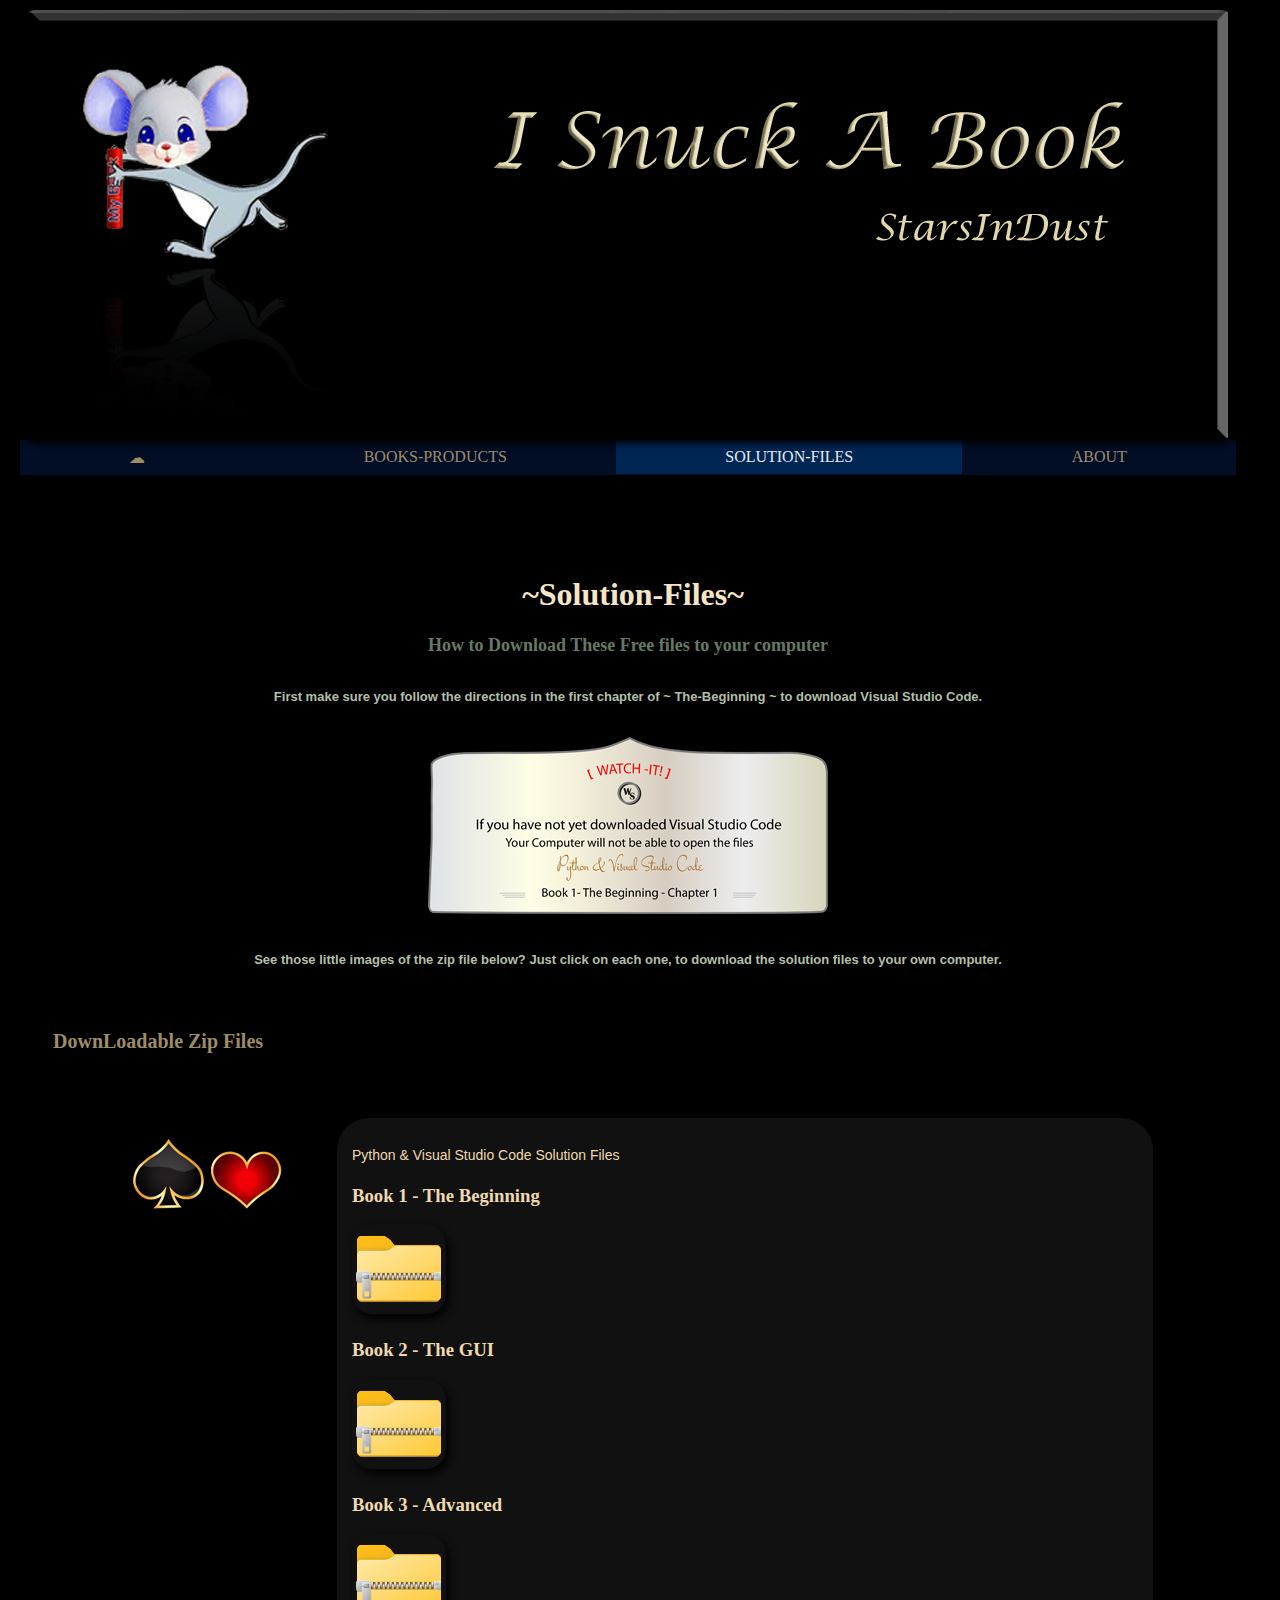
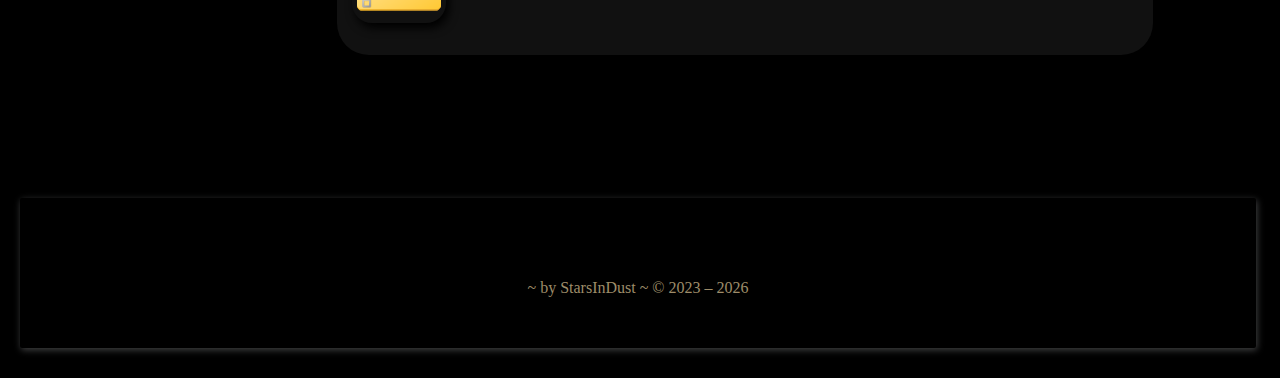
<file: Solution-Files - Copy.html>
<!DOCTYPE html>
<html lang="en">
<head>
    <meta charset="utf-8">
    <meta http-equiv="X-UA-Compatible" content="IE=edge">
    <meta name="viewport" content="width=device-width, initial-scale=1.0">
    <title>I Snuck A Book</title>

<link rel="shortcut icon" href="Images/favicon.ico" type="image/x-icon">
    

    <style type="text/css">
    body {
	background-color: #001D06;
	margin-left: 20px;
	margin-top: 10px;
	margin-right: 20px;
	margin-bottom: 10px;
}
    .carelessBrown {
	font-family: Georgia, "Times New Roman", Times, serif;
	font-size: 18px;
	font-weight: 600;
	color: #C08243;
}
    h6 {
	font-size: 13px;
	font-family: Verdana, Geneva, sans-serif;
	line-height: 21px;
}
    .WatchItCenter {
	align-items: center;
	justify-content: center;
	height: 177px;
	width: 400px;
	margin-right: auto;
	margin-left: auto;
}
    </style>

<link href="CSS/myStyles.css" rel="stylesheet" type="text/css">





<link href="CSS/Solution-Page.css" rel="stylesheet" type="text/css">
</head>
<body>


    <div id = "container">

        <div id="banner-img" class="home">
            

          </div>


          <nav>
            <ul>
              
  
               <li><a href="index.html" title="Home">&#9729;</a></li>
                <li><a href="Books-Products.html" title="Products"> Books-Products</a></li>
                <li><a href="Solution-Files.html" class="active" title="Solution-Files">Solution-Files</a></li>
                <li><a href="About.html" title="About">About</a></li>

              </ul>
            </nav> 



          <header>
          
          <div class= "watchItDiv">
            <h1>~Solution-Files~</h1>

          
           
           <h2 class="carelessBrown">How to Download These Free files to your computer </h2>
           
           
       <h6>First make sure you follow the directions in the first chapter of ~ The-Beginning ~ to download Visual Studio Code. </h6>
       
              
            <img src="Images/Watch-it-Plaque.png" class="WatchItCenter"   >
            
            <h6>See those little images of the zip file below? Just click on each one, to download the solution files to your own computer.  </h6>
<p class="h1Special">DownLoadable Zip Files</p>
            

            </div>
          </header>
                   
        
                            
        
               
        <div class="special-main-container">    
          <div id="left-content">
           
            <p><img src="Images/Spade-and-Heart-Smaller.png" width="149" class="alignCenter"></p>

          </div>
        
          <div id="center-content">
            <div class="innerText">
            <p class="turquoiseText">Python &amp; Visual Studio Code Solution Files</p>
            
              <h3>Book 1 - The Beginning</h3>
              <p><a href="Zips/1 Solution Files The Beginning.zip"><img src="Images/zip-file.png" width="94" height="89"></a> </p>
              
              <h3>Book 2 - The GUI</h3>
              <p><a href="Zips/2 Solution Files The GUI.zip"><img src="Images/zip-file.png" width="94" height="89"></a> </p>
              
              
            <h3>Book 3 - Advanced</h3>
            <p><a href="Zips/3 Solution File Advanced.zip"><img src="Images/zip-file.png" width="94" height="89"></a> </p   
              
            ></div>
          
          </div>
          
          
  <!--  
  
  
   <div class="special-main-container">    
          <div id="left-content">
           
            <p><img src="Images/Spade-and-Heart-Smaller.png" width="149" class="alignCenter"></p>

          </div>
        
          <div id="center-content">
            <div class="innerText">
             
             <p class="h1Special">Flex Box &amp; Visual Studio Code Solution Files</p> 
              
              <p><a href="Zips/Flex Box Solution Files.zip"><img src="Images/zip-file.png" width="94" height="89"></a> </p>
              
              <h3>&nbsp;</h3>
              <p>&nbsp;</p>
              
              
            <h3>&nbsp;</h3>
            <p>&nbsp;</p   
              
            ></div>
          
          </div>
  
  
  
  </div>  
        <br>
        
        
        
        -->
        
        </div>
        
                <br>
<br>
<p>&nbsp;</p>
<p>&nbsp;</p>
        
        
        <footer class="footer"> ~ by StarsInDust ~  &#169 2023 –
  <script type="text/javascript" src ="JavaScript/FooterYearlyDate.js">
</script></footer>
        
    
</body>
</html>
</file>
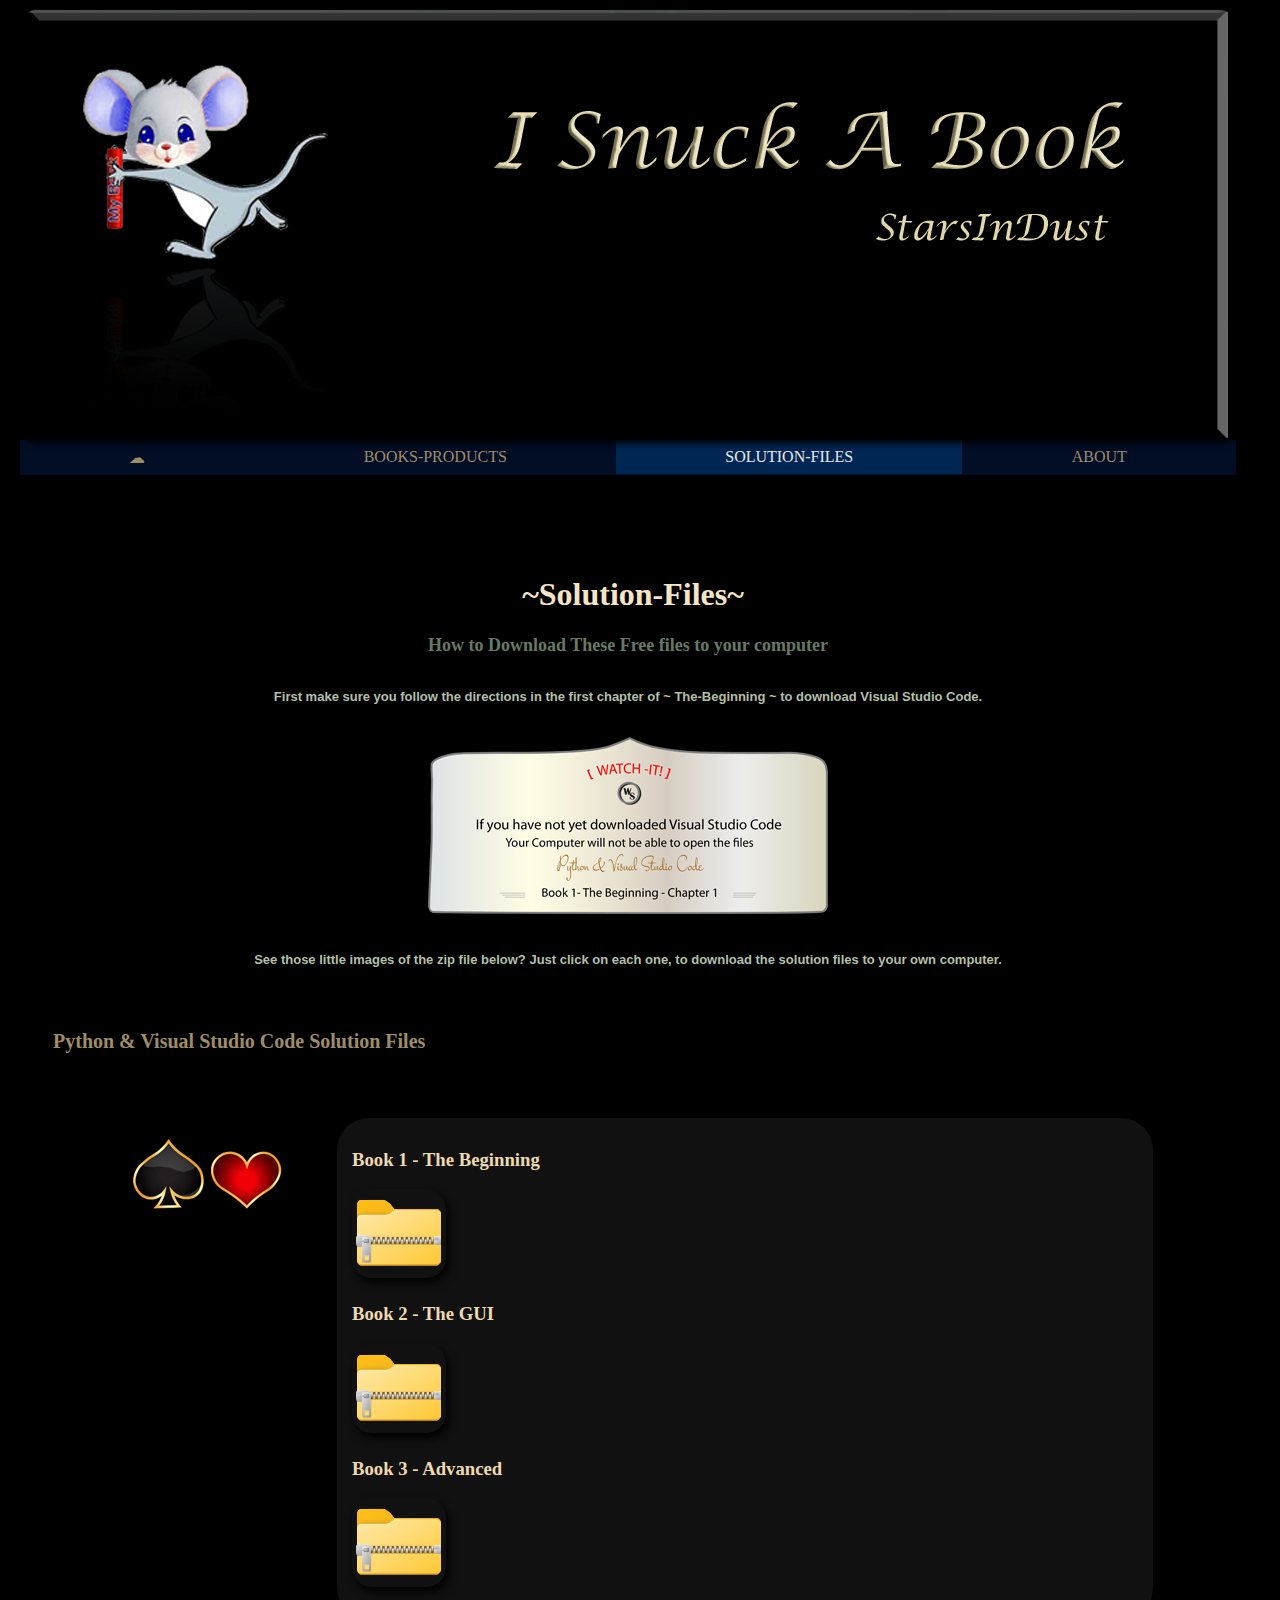
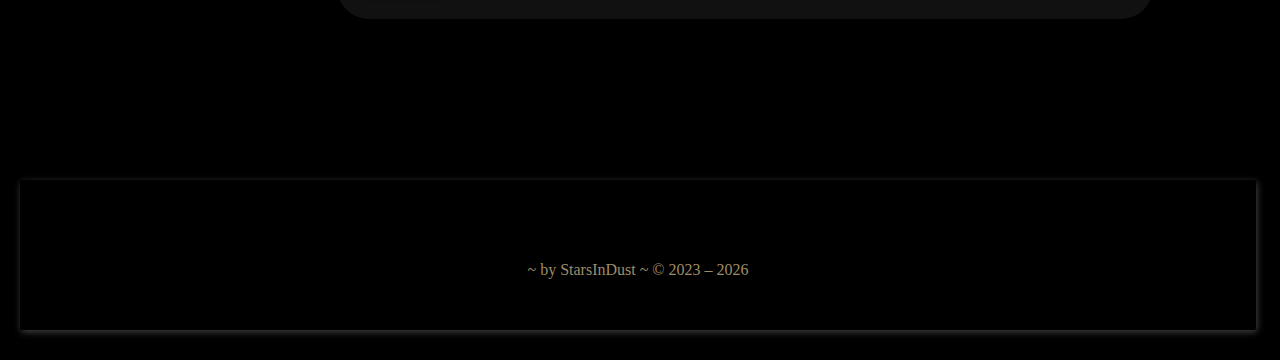
<file: Solution-Files.html>
<!DOCTYPE html>
<html lang="en">
<head>
    <meta charset="utf-8">
    <meta http-equiv="X-UA-Compatible" content="IE=edge">
    <meta name="viewport" content="width=device-width, initial-scale=1.0">
    <title>I Snuck A Book</title>

<link rel="shortcut icon" href="Images/favicon.ico" type="image/x-icon">
    

    <style type="text/css">
    body {
	background-color: #001D06;
	margin-left: 20px;
	margin-top: 10px;
	margin-right: 20px;
	margin-bottom: 10px;
}
    .carelessBrown {
	font-family: Georgia, "Times New Roman", Times, serif;
	font-size: 18px;
	font-weight: 600;
	color: #C08243;
}
    h6 {
	font-size: 13px;
	font-family: Verdana, Geneva, sans-serif;
	line-height: 21px;
}
    .WatchItCenter {
	align-items: center;
	justify-content: center;
	height: 177px;
	width: 400px;
	margin-right: auto;
	margin-left: auto;
}
    </style>

<link href="CSS/myStyles.css" rel="stylesheet" type="text/css">





<link href="CSS/Solution-Page.css" rel="stylesheet" type="text/css">
</head>
<body>


    <div id = "container">

        <div id="banner-img" class="home">
            

          </div>


          <nav>
            <ul>
              
  
               <li><a href="index.html" title="Home">&#9729;</a></li>
                <li><a href="Books-Products.html" title="Products"> Books-Products</a></li>
                <li><a href="Solution-Files.html" class="active" title="Solution-Files">Solution-Files</a></li>
                <li><a href="About.html" title="About">About</a></li>

              </ul>
            </nav> 



          <header>
          
          <div class= "watchItDiv">
            <h1>~Solution-Files~</h1>

          
           
           <h2 class="carelessBrown">How to Download These Free files to your computer </h2>
           
           
       <h6>First make sure you follow the directions in the first chapter of ~ The-Beginning ~ to download Visual Studio Code. </h6>
       
              
            <img src="Images/Watch-it-Plaque.png" class="WatchItCenter"   >
            
            <h6>See those little images of the zip file below? Just click on each one, to download the solution files to your own computer.  </h6>
<p class="h1Special">Python &amp; Visual Studio Code Solution Files</p>
            

            </div>
          </header>
                   
        
                            
        
               
        <div class="special-main-container">    
          <div id="left-content">
           
            <p><img src="Images/Spade-and-Heart-Smaller.png" width="149" class="alignCenter"></p>

          </div>
        
          <div id="center-content">
            <div class="innerText">
              <h3>Book 1 - The Beginning</h3>
              <p><a href="Zips/1 Solution Files The Beginning.zip"><img src="Images/zip-file.png" width="94" height="89"></a> </p>
              
              <h3>Book 2 - The GUI</h3>
              <p><a href="Zips/2 Solution Files The GUI.zip"><img src="Images/zip-file.png" width="94" height="89"></a> </p>
              
              
            <h3>Book 3 - Advanced</h3>
            <p><a href="Zips/3 Solution File Advanced.zip"><img src="Images/zip-file.png" width="94" height="89"></a> </p   
              
            ></div>
          
          </div>
          
          
      </div>  
        <br>
        
        
        </div>
        
                <br>
<br>
<p>&nbsp;</p>
<p>&nbsp;</p>
        
        
        <footer class="footer"> ~ by StarsInDust ~  &#169 2023 –
  <script type="text/javascript" src ="JavaScript/FooterYearlyDate.js">
</script></footer>
        
    
</body>
</html>
</file>
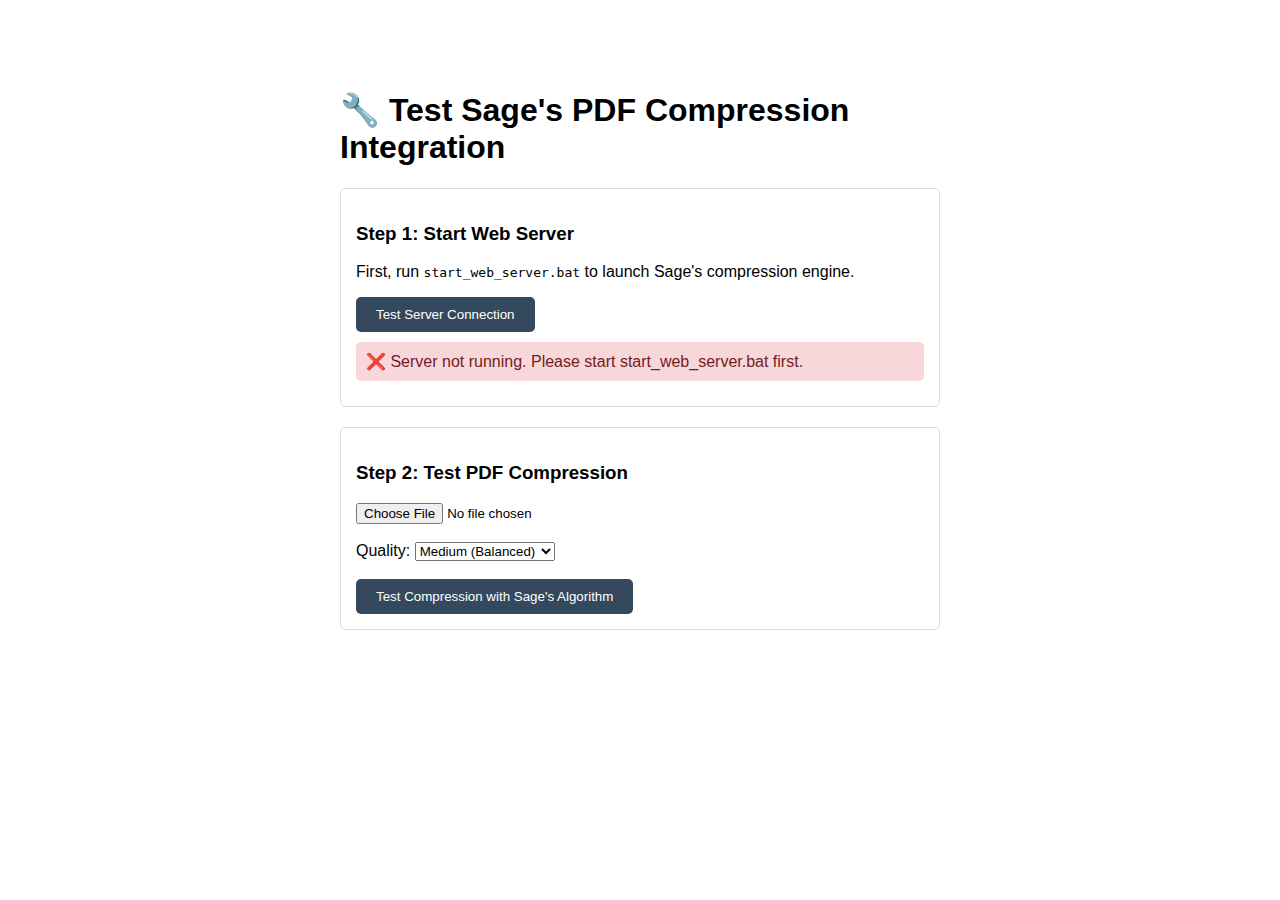
<file: test_compression.html>
<!DOCTYPE html>
<html>
<head>
    <title>Test Sage's PDF Compression</title>
    <style>
        body { font-family: Arial, sans-serif; max-width: 600px; margin: 50px auto; padding: 20px; }
        .test-section { margin: 20px 0; padding: 15px; border: 1px solid #ddd; border-radius: 5px; }
        button { background: #34495e; color: white; padding: 10px 20px; border: none; border-radius: 5px; cursor: pointer; }
        button:hover { background: #2c3e50; }
        .status { padding: 10px; margin: 10px 0; border-radius: 5px; }
        .ready { background: #d4edda; color: #155724; }
        .error { background: #f8d7da; color: #721c24; }
    </style>
</head>
<body>
    <h1>🔧 Test Sage's PDF Compression Integration</h1>
    
    <div class="test-section">
        <h3>Step 1: Start Web Server</h3>
        <p>First, run <code>start_web_server.bat</code> to launch Sage's compression engine.</p>
        <button onclick="testServerConnection()">Test Server Connection</button>
        <div id="serverStatus"></div>
    </div>

    <div class="test-section">
        <h3>Step 2: Test PDF Compression</h3>
        <input type="file" id="pdfFile" accept=".pdf" />
        <br><br>
        <label>Quality: 
            <select id="quality">
                <option value="high">High (Best Quality)</option>
                <option value="medium" selected>Medium (Balanced)</option>
                <option value="low">Low (Smallest Size)</option>
            </select>
        </label>
        <br><br>
        <button onclick="testCompression()">Test Compression with Sage's Algorithm</button>
        <div id="compressionStatus"></div>
    </div>

    <script>
        const webServerUrl = 'http://localhost:8000';
        
        async function testServerConnection() {
            const statusDiv = document.getElementById('serverStatus');
            statusDiv.innerHTML = 'Testing connection...';
            
            try {
                const response = await fetch(`${webServerUrl}/health`);
                const data = await response.json();
                
                if (data.status === 'ready') {
                    statusDiv.innerHTML = `<div class="status ready">✅ Server Ready! Sage's compression engine is running.</div>`;
                } else {
                    statusDiv.innerHTML = `<div class="status error">❌ Server responded but not ready</div>`;
                }
            } catch (error) {
                statusDiv.innerHTML = `<div class="status error">❌ Server not running. Please start start_web_server.bat first.</div>`;
            }
        }
        
        async function testCompression() {
            const fileInput = document.getElementById('pdfFile');
            const quality = document.getElementById('quality').value;
            const statusDiv = document.getElementById('compressionStatus');
            
            if (!fileInput.files[0]) {
                statusDiv.innerHTML = `<div class="status error">❌ Please select a PDF file first</div>`;
                return;
            }
            
            statusDiv.innerHTML = 'Testing compression...';
            
            try {
                // Test server connection first
                const healthResponse = await fetch(`${webServerUrl}/health`);
                if (!healthResponse.ok) {
                    throw new Error('Server not running');
                }
                
                // Prepare file for upload
                const formData = new FormData();
                formData.append('pdf', fileInput.files[0]);
                formData.append('quality', quality);
                
                statusDiv.innerHTML = 'Uploading to Sage\'s compression engine...';
                
                // Send for compression
                const response = await fetch(`${webServerUrl}/compress`, {
                    method: 'POST',
                    body: formData
                });
                
                if (!response.ok) {
                    const errorData = await response.json();
                    throw new Error(errorData.error || 'Compression failed');
                }
                
                const result = await response.json();
                
                if (result.success) {
                    statusDiv.innerHTML = `
                        <div class="status ready">
                            ✅ Compression Successful!<br>
                            Original: ${result.original_size}<br>
                            Compressed: ${result.compressed_size}<br>
                            Savings: ${result.savings}<br>
                            Algorithm: ${result.algorithm}
                        </div>
                    `;
                    
                    // Download the compressed file
                    const downloadResponse = await fetch(`${webServerUrl}/download/${result.download_id}`);
                    const blob = await downloadResponse.blob();
                    
                    const url = window.URL.createObjectURL(blob);
                    const a = document.createElement('a');
                    a.style.display = 'none';
                    a.href = url;
                    a.download = `compressed_${fileInput.files[0].name}`;
                    document.body.appendChild(a);
                    a.click();
                    window.URL.revokeObjectURL(url);
                    
                } else {
                    throw new Error(result.error || 'Unknown error');
                }
                
            } catch (error) {
                statusDiv.innerHTML = `<div class="status error">❌ Error: ${error.message}</div>`;
            }
        }
        
        // Test connection on page load
        window.onload = testServerConnection;
    </script>
</body>
</html>
</file>
<file: CSS/myStyles.css>
/* Flex-related code */
.flex {
	display: flex;
	flex-wrap: wrap;
	justify-content: center; /* Or space-between or space-around */
	margin-bottom: 0px;
	min-height:800;
	
}

.flex > section {
  align-items: center;
  display: flex;
   justify-content: center;
  flex: 1 1 0;
  flex-direction: column;
  text-align: center;
  max-width: 400px;
}

.flex > section > p {
  flex-grow: 1;
 
}

#banner {
	
	Justify-content: center;
	}
.mainContent  {
	
	
	box-shadow: 3px 5px 10px black;
	border-radius: 55px;
	min-height: 600px;
	padding: 20px;	
	
	
}


 header .mainTitle {
	text-align: center;
}



.nav {
  display: -webkit-box;
  display: -ms-flexbox;
  display: flex;
  -webkit-box-orient: horizontal;
  -webkit-box-direction: normal;
      -ms-flex-flow: row wrap;
          flex-flow: row wrap;
  -webkit-box-pack: end;
      -ms-flex-pack: end;
          justify-content: flex-end;
  
  list-style: none;
  margin: 0; 
  background-color: #0020d26;
}

.nav a {
  text-decoration: none;
  display: block;
  padding: 1em;
  color: #9e8c69;
  background-color: #0020d26;
}

.nav a:hover {
  color: #C4B97B;
}


nav ul li a.active {
	background-color: #002654;
	color: #ebebee;
	
}

nav ul li a:hover {
	color: #ebebee;
	background-color: #002654;
}


.special-main-container #left-content p{
	padding-top: 20px;
	padding-right: 45px;
	padding-bottom: 30px;
	padding-left: 30px;
}

.special-main-container #right-content p{
	padding-top: 20px;
	padding-right: 3px;
	padding-bottom: 30px;
	padding-left: 30px;
}



#center-content {
  flex-grow: 1;
  background-color: #111111;
  padding:10;
  border-radius: 2em;
  
  box-shadow: 1px 3px 8px black ;

  
}



 .innerText p {
	color: #eed9b0;
	font-family: Verdana, Geneva, sans-serif;
	font-size: 14px;
	line-height: 22px;
}

#container {
	flex-direction: row;
	flex-wrap: no-wrap;
	background-color: #000000;	
	}

body {
	background-color: #000000;
}


.footer {
	background-color: #000000;
	color: #9e8c69;
	text-align: center;
	-webkit-box-shadow: 1px 2px 7px #424344;
	        box-shadow: 1px 2px 7px #424344;
	border-radius: 2px;
	padding-top: 40px;
	padding-right: 10px;
	padding-bottom: 10px;
	padding-left: 10px;
}


.centerImage {
	display: block;
	margin-left: auto;
	margin-right: auto;
	
}




/* This rule ist just because of the responsive images */
@media (max-width: 1600px) {
  


.flex ul {
  display: flex;
  justify-content: space-between;
}

.flex aside {
  width: 100%;
}

/* Basic styling for UI */

body {
	font: 16px "Titillium Web", sans-serif;
	margin: 0;
	

}

img {
  width: 400px;
  border-radius: 8px;
  box-shadow: 3px 5px 10px black;
}


}

#container header h4 {
	font-family: Georgia, "Times New Roman", Times, serif;
	font-size: 14px;
	font-weight: 500;
	font-variant: small-caps;
	color: #E7C88F;
	padding-right: 30px;
	padding-left: 30px;
}



@media screen and (min-width: 300px) {      
     #banner-img.home{
	height: 110px;
	position: relative;
	background-repeat: no-repeat;
	background-position: center bottom;
	background-image: url(../Images/banner_425_small.png );
	
  }
  

  
  body {
    max-width: 95vw;
    margin: 0 auto;

	
  }
  
  .h1Special {
	text-align: left;
	font-family: 'Stalemate', cursive;
	font-size: 1.1em;
	font-weight: 800;
	color: #f5e5c6;
	padding-top: 30px;
	margin-top: 0px;
	margin-right: 20;
	margin-bottom: 1.6em;
	margin-left: 8px;
	padding-left: 25px;
	font-weight: lighter;
	padding-bottom: 30px;
}

 body footer span.policy a {
	font-family: 'Open+Sans', normal;
	font-size:18px;
	line-height: 2px;
	font-weight: bold;
	color: #E8E8E8;
	font-style: normal;
	padding: 10px;
	padding-top: 50px;
	margin-top: 30px;
	letter-spacing: 3px;
	margin-bottom: 20px;

	text-decoration:none;
	text-justify:center;

}




 nav ul {
  display: flex;
  justify-content: space-around;
   list-style-type: none;
  margin: 0;
  padding: 0;
} 


  nav ul li a {
	color: #9e8c69;
	text-decoration:none;
	list-style-type: none; 
	}

nav ul li a:hover {
    color:  #ebebee;
    
  }
  
  	.featured-item img{
	width: 75%;
	
	}
} 
body footer {
	
	text-align: center;
	align-items: center;
	justify-content: center;
	padding-top:30px;
	padding-bottom:30px;
	background-color: #000000;
	width: 95%;
	height: 100px;
	margin-top: 5 auto;
	border-radius: 1em;
  
  box-shadow: 1px 3px 8px black ;

  
}



@media (min-width: 300px) {      
    
  body {
	max-width: 95vw;
	margin: 0 auto;
	font-family: Georgia, "Times New Roman", Times, serif;
	color: #eed9b0;
	
  }
  
  
 nav {
	background-color: #020d26;
} 

  
  .special-main-container #left-content p{
	text-align: center;	
	padding-top: 5px;
	
}

.special-main-container #right-content p{
	text-align: center;	
	padding-top: 5px;
	
	
}
  
  .gridLayout {
	
	
	grid-template-columns: repeat(auto-fit, minmax( 250px,1fr));
	
}
  
  
  
  
  
  h1 {
	  padding-left: 20px;}
	  
	  
 .mainContact {
	min-height: 600px;
	display:flex;
	flex-direction: column;
	margin-top: 50px;
	
	border-radius: 3em;
  min-height:450px;
  box-shadow: 2px 3px 8px black ;
} 
  
  nav ul li a {
  text-align: center;
  color: #9e8c69;
  padding: 0.5em;
  display: block;
  text-transform: uppercase;
  text-decoration: none;
}

  
  .featured-item img{
	width: 75%;
 
  }
  
  
  body footer span.policy a {
	font-family: 'Open+Sans', normal;
	font-size:18px;
	line-height: 2px;
	font-weight: bold;
	color: #E8E8E8;
	font-style: normal;
	padding: 10px;
	padding-top: 50px;
	margin-top: 30px;
	letter-spacing: 3px;
	margin-bottom: 20px;
	text-align: center;
	align-self: center;
	text-decoration:none;	
	
}



  





  #banner-img.home{
	height: 160px;
	position: relative;
	background-image: url(../Images/banner_625_small.png);
	background-repeat: no-repeat;
	background-position: center bottom;
	background-color: #000000;
	
  box-shadow: 2px 3px 8px black ;
  }
  
  


body footer {
	justify-content: center;
	margin-top: 5 auto;
	text-align: center;
	align-items: center;
	padding:30px;
	width: 95%;
	height: 60px;
	border-radius: 1em;
  
  box-shadow: 1px 3px 8px black ;

	
}

 body footer span.policy a {
	
	text-align: center;
	align-self: center;
	padding-top:30px;
	color: #E8E8E8;
	
	
}

  
}



@media screen and (min-width: 825px){   
     #banner-img.home{
	height: 300px;
	position: relative;
	background-image: url(../Images/banner_825.png);
	background-repeat: no-repeat;
	background-position: center bottom;

	
  }
 
 
 

nav ul {
  display: flex;
  justify-content: space-around;
  list-style-type: none;
  margin: 0;
  padding: 0;
}

nav ul li {
  flex-grow: 1;
}

nav ul li a {
  text-align: center;
 
  padding: 0.5em;
  display: block;
  text-transform: uppercase;
  text-decoration: none;
}


  
  
  
  body {
    max-width: 95vw;
    margin: 0 auto;

	
  }

  
  
  .features-inner {
	  flex-direction: column;
	  flex-wrap: wrap;
	  }
  
.featured-item img{
	
	width: 65%;
	}

 body footer span.policy a {
	justify-content: center;
	text-align: center;
	align-self: center;
	
}





}


@media screen and (min-width: 1198px) {      
    #banner-img.home{
	height: 430px;
	position: relative;
	background-image: url(../Images/banner_1200.png);
	background-repeat: no-repeat;
	background-position: center bottom;
	border-radius: 1em;
  box-shadow: 2px 3px 8px black ;
	
  }
  

  
  
  body {
    max-width: 95vw;
    margin: 0 auto;
  }
  
  .featured-item img{
	
	width: 75%;
	}
  
  body footer span.policy a {
	justify-content: center;
	text-align: center;
	align-self: center;
	
}
  
  






nav ul {
  display: flex;
  justify-content: space-around;
  list-style-type: none;
  margin: 0;
  padding: 0;
}

nav ul li {
  flex-grow: 1;
}

nav ul li a {
  text-align: center;
  color: #9e8c69;
  padding: 0.5em;
  display: block;
  text-transform: uppercase;
  text-decoration: none;
}


header {
  text-align: center;
}

h1  {
	padding-top: 50px;
	color: #f5e5c6;
	align-items: center;
	justify-content: center;
	text-align: center;
	padding-left: 10px;
}


h2 {
  font-size: 25px;
}

.flex > section {
  background: #fff;
  padding: 1em;
  margin: 0.5em;
  border-radius: 4px;
}





.flex ul {
  list-style-type: none;
  padding: 0;
}

.flex li {
  background: #eee;
  font-weight: 700;
  padding: 0.3em 0.6em;
  border-radius: 1em;
   border-radius: 3px;
  box-shadow: 2px 3px 8px black ;
  
  
}


/*Navigation drop down*/




/*Footer*/



body footer span.policy a {
	font-family: 'Open+Sans', normal;
	font-size:18px;
	line-height: 2px;
	font-weight: bold;
	color: #E8E8E8;
	font-style: normal;
	padding: 10px;
	margin-top: 30px;
	letter-spacing: 3px;
	margin-bottom: 20px;
	text-align: center;
	align-self: center;
	padding-top:30px;
	text-decoration:none;
}


body footer span.policy a:hover {
margin: 0 auto;	
text-align:center;
align-self: center;
}



body footer {
	display: flex;
	
	justify-content: center;
	text-align: center;
	align-items: center;
	padding-top:30px;
	padding-top: 50px;
	padding-bottom: 10px;
	height: 85px;
	margin-top: 5 auto;
	margin-right: 0px;
	margin-bottom: 30px;
	margin-left: 0px;
	width:95%;
    box-shadow: 2px 3px 8px black ;
}

}





h1.center {
	
    padding-top: 50px;
    color: #E8E8E8;
    align-items: center;
    justify-content: center;
    text-align: center;
}


.special-main-container img {
	width: auto;
	border-radius: 20px;
	 padding:10;
	
	
	
}

.special-main-container {
	display: flex;
	min-height: 50vh;
	box-shadow: 3px 5px 10px black;
	border-radius: 20px;
	background-color: #000000;
	column-gap: 10px;
	row-gap: 10px;
	max-width:1050px;
	padding: 3px;
	margin-top: auto;
	margin-right: auto;
	margin-bottom: 20px;
	margin-left: auto;
}


.special-main-container > div {
  background-color: #000000;
 
}

#center-content {
  flex-grow: 1;
  background-color: #111111;
  padding:10;
  border-radius: 2em;
  
  box-shadow: 1px 3px 8px black ;

}


.special-main-container img {
	width: auto;
	border-radius: 20px;
	 padding:10;
	
	
	
}


body footer {
	justify-content: center;
	margin-top: 5 auto;
	text-align: center;
	align-items: center;
	padding:30px;
	width: 100%;
	height: 100px;
	border-radius: 1em;
  
  box-shadow: 1px 3px 8px black ;

	background-color: #000000;
}

@media screen and (max-width: 825px){ 

.special-main-container {
	
	flex-direction: column;
	flex-wrap: wrap;

	}


#container {
	flex-direction: row;
	flex-wrap: no-wrap;
	background-color: #000000;
	
	}
}
.special-main-container #center-content {
	
	padding-right: 0px;
	padding-left: 15px;
	padding-top: 12px;
	padding-bottom: 12px;
}
.alignCenter {
	text-align: center;
}
h4 {
	padding-bottom: 35px;
	padding-top: 5px;
}
</file>
<file: CSS/Home.css>
@charset "utf-8";
/* CSS Document */

body {
	background-color: #000000;
	margin-left: 20px;
	margin-top: 10px;
	margin-right: 20px;
	margin-bottom: 10px;
}
  

    #container .special-main-container #center-content .innerText {
	text-align: center;
}
    #center-content .innerText img {
	padding-top: 40px;
	
}
</file>
<file: CSS/About.css>
@charset "utf-8";
/* CSS Document */





#leftImage img {
	padding-top: 50px;
	
}



 body {
	background-color: #000000;
	margin-left: 20px;
	margin-top: 10px;
	margin-right: 20px;
	margin-bottom: 10px;
}
#left-content #leftImage .row p {
	padding: 5px;
}



#center-content .innerText {
	padding-top: 30px;
	padding-right: 45px;
	padding-bottom: 30px;
	padding-left: 30px;
}
</file>
<file: CSS/Product-Page.css>
@charset "utf-8";
/* CSS Document */

         
.policy a {
	
	font-family: 'Open+Sans', normal;
	font-size:18px;
	line-height: 2px;
	font-weight: bold;
	color: #E8E8E8;
	font-style: normal;
	padding: 10px;
	padding-top: 50px;
	margin-top: 30px;
	letter-spacing: 3px;
	margin-bottom: 20px;

	text-decoration:none;
	text-justify:center;
}

body footer {
	justify-content: center;
	margin-top: 5 auto;
	text-align: center;
	align-items: center;
	padding:30px;
	width: 95%;
	height: 60px;
	border-radius: 1em;
  
  box-shadow: 1px 3px 8px black ;

	background-color: #ba5984;
}
/*.flex section aside button {
	justify-content: center;
}*/
.flex section img {
	padding: -30px;
	width:auto;
}
.gridLayout {
	
	max-width:1100px;
	margin: 20px auto;
	display: grid;
	grid-template-columns: repeat(auto-fit, minmax( 250px,1fr));
	gap: 20px;
}

.responsiveItem {
	padding:20px;
	font-size: 0.77rem;
	line-height: 1.7;
	overflow: hidden;
	
	}
.gridLayout .responsiveItem img {
	width: auto;
}
.gridLayout .responsiveItem aside ul {
	list-style-type: none;
	display:flex;
	justify-content: space-between;
}
.gridLayout .responsiveItem aside button {
	background-color: #035f16;
	background-repeat: no-repeat;
	background-position: 2em 50%;
	background-size: 2em;
	padding-left: 6em;
	border: 0;
	border-radius: 4px;
	cursor: pointer;
	color: #fff;
	font-weight: bold;
	font-size: 13px;
	text-transform: uppercase;
	display: block;
	width: 1fr;
	box-shadow: 3px 5px 10px black;
	padding-top: 2.5;
	padding-right: 3em;
	padding-bottom: 2.5;
}


.gridLayout .responsiveItem aside button:hover {
	
	color: #f0eade;
	
	
}



.gridLayout {
	
	max-width:1100px;
	margin: 20px auto;
	display: grid;
	grid-template-columns: repeat(auto-fit, minmax( 250px,1fr));
	gap: 20px;
}

.responsiveItem {
	padding:20px;
	font-size: 0.77rem;
	line-height: 1.7;
	overflow: hidden;
	
	}
	
	.gridLayout .responsiveItem aside button {
	padding-top: 10px;
	padding-bottom: 10px;
	padding-right: 10px;
	padding-left: 10px;
}
	
	ul button {
	padding-top: 2.5px;
	padding-bottom: 2.5px;

}
	
	
	
.gridLayout .responsiveItem img {
	width: auto;
}
.gridLayout .responsiveItem aside ul {
	list-style-type: none;
	display:flex;
	justify-content: space-between;
}

.gridLayout .responsiveItem aside ul li {
	background: #000000;
	font-weight:700;
	padding: 0.3em 0.6em;
	border-radius:3px;
	box-shadow: 2px 3px 8px black;
	width:auto;
}



body {
	font: 16px "Titillium Web", sans-serif;
	    max-width: 95vw;
    margin: 0 auto;	
background-color: #000000;
}






.h1Special {
	text-align: left;
	font-family: 'Stalemate', cursive;
	font-size: 34px;
	font-weight: 800;
	color: #f5e5c6;
	padding-top: 30px;
	margin-top: 0px;
	margin-right: 20;
	margin-bottom: 1.6em;
	margin-left: 8px;
	padding-left: 25px;
	font-weight: lighter;
	padding-bottom: 30px;
}




@media screen and (max-width: 835px){

.gridLayout {
	
	display: block;
	padding-left: 30px;
	
}





}

@media screen and (max-width: 1190px) {      

.gridLayout .responsiveItem aside button {
	
    justify-content: center;
	
	text-align: center;
	align-items: center;
	padding:15px;

	
	
	}
	
	



}

h1.center {
	
    padding-top: 50px;
    color: #8A0D3C;
    align-items: center;
    justify-content: center;
    text-align: center;
}
.gridLayout .responsiveItem aside button {
	padding-top: 10px;
	padding-bottom: 10px;
	padding-right: 10px;
	padding-left: 10px;
}
 body {
	background-color: #000000;
	margin-left: 20px;
	margin-top: 10px;
	margin-right: 20px;
	margin-bottom: 10px;
}

ul button {
	padding-top: 2.5px;
	padding-bottom: 2.5px;

}
</file>
<file: CSS/Book-Nook.css>
@charset "utf-8";
/* CSS Document */

* Default styles for all screens */
.gridLayout {
  display: grid;
  gap: 20px;
  padding: 20px;
  /* Default: 2 columns on large screens */
  grid-template-columns: repeat(2, 1fr);
}

.responsiveItem {
  display: flex;
  flex-direction: column;
  align-items: center;
  background: rgba(0, 0, 0, 0.1);
  padding: 15px;
  border-radius: 8px;
}

/* .book-feature removed - no longer needed */

.book-block {
  display: flex;
  flex-direction: column;
  align-items: center;
  margin-bottom: 10px;
}

.book-title {
  margin-bottom: 10px;
  text-align: center;
}

.book-cover {
  width: 100%;
  height: auto;
  max-width: 250px;
}

.Special {
	text-align: center;
	font-family: 'Stalemate', cursive;
	font-size: 3.1em;
	font-weight: 800;
	color: #f5e5c6;
	padding-top: 10px;
	margin-top: 0px;
	margin-bottom: 10px;
	font-weight: lighter;
	padding-bottom: 2px;
}

/* 💻 Large screens (desktops) - 3+ columns */
@media screen and (min-width: 1200px) {
  .gridLayout {
    grid-template-columns: repeat(3, 1fr);
    gap: 30px;
  }
}

/* 🧳 Medium-Large screens (small desktops/large tablets) - 2 columns */
@media screen and (max-width: 1199px) and (min-width: 901px) {
  .gridLayout {
    grid-template-columns: repeat(2, 1fr);
    gap: 25px;
  }
}

/* 🧳 Medium screens (tablets) - 1-2 columns */
@media screen and (max-width: 900px) and (min-width: 601px) {
  .gridLayout {
    grid-template-columns: repeat(2, 1fr);
    gap: 20px;
  }
  
  .responsiveItem {
    padding: 12px;
  }
}

/* 📱 Small screens (phones) - 1 column */
@media screen and (max-width: 600px) {
  .gridLayout {
    grid-template-columns: 1fr;
    gap: 15px;
    padding: 10px;
  }

  .responsiveItem {
    width: 100%;
    margin: 0 auto;
    text-align: center;
    padding: 10px;
  }

  .book-block {
    display: flex;
    flex-direction: column;
    align-items: center;
  }

  img {
    max-width: 100%;
    height: auto;
  }

  .Special {
    font-size: 2.2em;
    margin-bottom: 8px;
  }

  aside ul {
    display: flex;
    flex-direction: column;
    gap: 4px;
  }

  button {
    width: 100%;
    font-size: 1em;
  }
}
</file>
<file: CSS/PDF-Optimizer.css>
/* 
🎨 PDF Optimizer Pro Styles - Collaborative Design System
✨ AI Dream Team Creation:
   🔧 Sage's Professional Color Palette & Technical Excellence
   🎨 Angelique Liora's Artistic Vision & Beautiful Aesthetics  
   🌐 Nexus's Cross-Platform Integration & Unified Experience

Color Palette: Deep Blue #34495e, Rich Gold #d4af37, Elegant Maroon #722f37
"Bridging worlds, connecting possibilities" - Nexus ✨
*/

/* Main Container - Proper document flow */
.pdf-main {
  background: linear-gradient(135deg, #34495e 0%, #2c3e50 50%, #722f37 100%);
  min-height: 100vh;
  padding: 0 20px 20px 20px;
  color: #ffffff;
}

.pdf-container {
  display: flex;
  max-width: 1400px;
  margin: 0 auto;
  gap: 30px;
  flex-wrap: wrap;
  flex-direction: column;
}

/* Desktop Version Recommendation */
.desktop-recommendation {
  background: linear-gradient(135deg, #d4af37, #f1c40f);
  color: #2c3e50;
  padding: 25px;
  border-radius: 15px;
  text-align: center;
  margin-bottom: 30px;
  box-shadow: 0 8px 25px rgba(212, 175, 55, 0.3);
  border: 2px solid rgba(255, 255, 255, 0.2);
}

.desktop-recommendation h2 {
  font-size: 1.5rem;
  margin-bottom: 15px;
  color: #2c3e50;
}

.desktop-recommendation p {
  margin-bottom: 20px;
  font-size: 1.1rem;
  color: #34495e;
}

.desktop-btn {
  display: inline-block;
  background: linear-gradient(135deg, #722f37, #8b1538);
  color: white;
  text-decoration: none;
  padding: 15px 30px;
  border-radius: 50px;
  font-size: 1.2rem;
  font-weight: bold;
  transition: all 0.3s ease;
  box-shadow: 0 4px 15px rgba(114, 47, 55, 0.3);
  margin: 10px;
}

.desktop-btn:hover {
  background: linear-gradient(135deg, #8b1538, #722f37);
  transform: translateY(-2px);
  box-shadow: 0 8px 25px rgba(114, 47, 55, 0.5);
}

.web-note {
  font-size: 0.9rem !important;
  color: #7f8c8d !important;
  margin-top: 15px !important;
  font-style: italic;
}

/* Panels Layout */
.panels-container {
  display: flex;
  gap: 30px;
  flex-wrap: wrap;
  width: 100%;
}

.panels-container .left-panel,
.panels-container .right-panel {
  flex: 1;
  min-width: 300px;
}

/* Header Styling - Angelique Liora's Banner in proper document flow */
.pdf-header {
  text-align: center;
  margin-bottom: 20px;
  background: linear-gradient(135deg, #722f37 0%, #8b1538 100%) center/cover;
  padding: 0;
  border-radius: 0;
  box-shadow: 0 4px 15px rgba(0, 0, 0, 0.5);
  border: none;
  position: relative;
  height: 120px;
  display: flex;
  align-items: center;
  justify-content: center;
  background-image: url("../Images/Banner.png");
  background-size: cover;
  background-position: center;
  background-repeat: no-repeat;
}

.pdf-header::before {
  content: "";
  position: absolute;
  bottom: 0;
  left: 0;
  right: 0;
  height: 3px;
  background: linear-gradient(90deg, #d4af37, #f1c40f, #d4af37);
}

.pdf-header::after {
  content: "";
  position: absolute;
  top: 0;
  left: 0;
  right: 0;
  height: 1px;
  background: rgba(212, 175, 55, 0.5);
}

.pdf-logo {
  display: flex;
  align-items: center;
  justify-content: center;
  gap: 20px;
  width: 100%;
  height: 100%;
  position: relative;
  z-index: 2;
}

/* Angelique Liora's banner is self-contained - hide text overlays */
.logo-icon {
  display: none; /* Banner contains all visual elements */
}

.pdf-title {
  display: none; /* Banner contains the title */
}

/* Left Panel - Sage's Professional Layout */
.left-panel {
  flex: 1;
  min-width: 320px;
  max-width: 400px;
  background: rgba(52, 73, 94, 0.95);
  border-radius: 15px;
  padding: 25px;
  border: 1px solid rgba(255, 255, 255, 0.1);
  box-shadow: 0 8px 32px rgba(0, 0, 0, 0.3);
}

.left-panel h3 {
  color: #d4af37;
  margin-bottom: 20px;
  font-size: 1.2rem;
  border-bottom: 2px solid rgba(212, 175, 55, 0.3);
  padding-bottom: 10px;
}

/* File Upload Area - Sage's Professional Styling */
.file-upload-area {
  border: 3px dashed #d4af37;
  border-radius: 12px;
  padding: 40px 20px;
  text-align: center;
  cursor: pointer;
  transition: all 0.3s ease;
  background: rgba(212, 175, 55, 0.05);
  margin-bottom: 20px;
}

.file-upload-area:hover {
  border-color: #5dade2;
  background: rgba(93, 173, 226, 0.1);
  transform: translateY(-2px);
}

.file-upload-area.dragover {
  border-color: #00ff88;
  background: rgba(0, 255, 136, 0.1);
  transform: scale(1.02);
}

.upload-icon {
  font-size: 48px;
  margin-bottom: 15px;
  color: #d4af37;
}

.upload-content p {
  margin: 10px 0;
  font-size: 1.1rem;
}

.upload-subtitle {
  color: #cccccc;
  font-size: 0.9rem !important;
}

/* Selected File Display - Sage's Professional Success Styling */
.selected-file {
  background: rgba(212, 175, 55, 0.15);
  border: 2px solid #d4af37;
  border-radius: 10px;
  padding: 15px;
  margin-bottom: 20px;
  box-shadow: 0 2px 10px rgba(212, 175, 55, 0.2);
}

.file-info {
  display: flex;
  justify-content: space-between;
  align-items: center;
}

.file-name {
  color: #d4af37;
  font-weight: bold;
  word-break: break-all;
}

.clear-file {
  background: #ff4444;
  color: white;
  border: none;
  border-radius: 50%;
  width: 30px;
  height: 30px;
  cursor: pointer;
  font-size: 14px;
  transition: all 0.3s ease;
}

.clear-file:hover {
  background: #ff6666;
  transform: scale(1.1);
}

/* Quality Options */
.quality-level {
  margin-top: 20px;
}

.quality-option {
  margin-bottom: 15px;
}

.quality-option input[type="radio"] {
  display: none;
}

.quality-option label {
  cursor: pointer;
  display: block;
}

.quality-card {
  background: rgba(60, 60, 60, 0.8);
  border: 2px solid rgba(255, 255, 255, 0.1);
  border-radius: 10px;
  padding: 15px;
  transition: all 0.3s ease;
}

.quality-card:hover {
  transform: translateY(-2px);
  box-shadow: 0 5px 15px rgba(0, 0, 0, 0.3);
}

.quality-card.maximum {
  border-color: rgba(76, 175, 80, 0.5);
}

.quality-card.balanced {
  border-color: rgba(255, 193, 7, 0.5);
}

.quality-card.aggressive {
  border-color: rgba(244, 67, 54, 0.5);
}

.quality-option input[type="radio"]:checked + label .quality-card {
  border-width: 3px;
  background: rgba(255, 215, 0, 0.1);
}

.quality-option input[type="radio"]:checked + label .quality-card.maximum {
  border-color: #4caf50;
  background: rgba(76, 175, 80, 0.1);
}

.quality-option input[type="radio"]:checked + label .quality-card.balanced {
  border-color: #ffc107;
  background: rgba(255, 193, 7, 0.1);
}

.quality-option input[type="radio"]:checked + label .quality-card.aggressive {
  border-color: #f44336;
  background: rgba(244, 67, 54, 0.1);
}

.quality-header {
  font-weight: bold;
  font-size: 1.1rem;
  margin-bottom: 5px;
}

.quality-desc {
  color: #cccccc;
  font-size: 0.9rem;
}

/* Advanced Options */
.advanced-options {
  margin-top: 20px;
  padding: 15px;
  background: rgba(30, 30, 30, 0.8);
  border-radius: 8px;
  border: 1px solid rgba(255, 255, 255, 0.1);
}

.advanced-options label {
  display: block;
  margin-bottom: 10px;
  cursor: pointer;
  font-size: 0.9rem;
}

.advanced-options input[type="checkbox"] {
  margin-right: 10px;
  accent-color: #ffd700;
}

/* Right Panel */
.right-panel {
  flex: 1.5;
  min-width: 400px;
  background: rgba(52, 73, 94, 0.9);
  border-radius: 15px;
  padding: 25px;
  border: 1px solid rgba(255, 255, 255, 0.1);
  box-shadow: 0 8px 32px rgba(0, 0, 0, 0.3);
}

.right-panel h3 {
  color: #d4af37;
  margin-bottom: 20px;
  font-size: 1.2rem;
  border-bottom: 2px solid rgba(212, 175, 55, 0.3);
  padding-bottom: 10px;
}

/* Save Button */
.save-button-container {
  text-align: center;
  margin-bottom: 25px;
}

.save-btn {
  background: linear-gradient(135deg, #d4af37, #f1c40f);
  color: white;
  border: none;
  padding: 15px 30px;
  font-size: 1.1rem;
  border-radius: 8px;
  cursor: pointer;
  transition: all 0.3s ease;
  font-weight: bold;
  box-shadow: 0 4px 15px rgba(212, 175, 55, 0.3);
}

.save-btn:hover:not(:disabled) {
  background: linear-gradient(135deg, #f1c40f, #d4af37);
  transform: translateY(-2px);
  box-shadow: 0 6px 20px rgba(212, 175, 55, 0.4);
}

.save-btn:disabled {
  background: #666;
  cursor: not-allowed;
  box-shadow: none;
}

/* Comparison Info */
.comparison-info {
  background: rgba(30, 30, 30, 0.8);
  border-radius: 10px;
  padding: 20px;
  border: 1px solid rgba(255, 255, 255, 0.1);
}

.file-stats h4,
.how-it-works h4,
.file-location h4,
.process-summary h4,
.ready-message h4 {
  color: #ffd700;
  margin-bottom: 10px;
  font-size: 1rem;
}

.stats-list ul {
  list-style: none;
  padding-left: 0;
}

.stats-list li {
  margin-bottom: 5px;
  color: #cccccc;
}

.how-it-works ol {
  color: #cccccc;
  padding-left: 20px;
}

.how-it-works li {
  margin-bottom: 8px;
}

.process-stats {
  background: rgba(0, 0, 0, 0.3);
  padding: 15px;
  border-radius: 8px;
  border-left: 4px solid #ffd700;
}

.process-stats p {
  margin: 8px 0;
  color: #cccccc;
}

.process-stats span {
  color: #ffd700;
  font-weight: bold;
}

/* Optimize Buttons - Sage's Desktop Professional Layout */
.optimize-buttons {
  display: flex;
  flex-direction: column;
  gap: 12px;
  margin-top: 25px;
  padding: 0;
}

.optimize-btn {
  padding: 16px 20px;
  border: none;
  border-radius: 8px;
  font-size: 1rem;
  font-weight: 600;
  cursor: pointer;
  transition: all 0.3s ease;
  color: white;
  text-align: left;
  min-height: 65px;
  display: flex;
  flex-direction: column;
  justify-content: center;
  align-items: flex-start;
  position: relative;
  box-shadow: 0 3px 12px rgba(0, 0, 0, 0.25);
  width: 100%;
  box-sizing: border-box;
}

.maximum-btn {
  background: linear-gradient(135deg, #5dade2, #3498db);
  box-shadow: 0 4px 15px rgba(93, 173, 226, 0.3);
}

.balanced-btn {
  background: linear-gradient(135deg, #d4af37, #f1c40f);
  box-shadow: 0 4px 15px rgba(212, 175, 55, 0.3);
}

.aggressive-btn {
  background: linear-gradient(135deg, #722f37, #8b1538);
  box-shadow: 0 4px 15px rgba(114, 47, 55, 0.3);
}

.optimize-btn:hover {
  transform: translateY(-2px);
}

.maximum-btn:hover {
  box-shadow: 0 6px 20px rgba(93, 173, 226, 0.4);
}

.balanced-btn:hover {
  box-shadow: 0 6px 20px rgba(212, 175, 55, 0.4);
}

.aggressive-btn:hover {
  box-shadow: 0 6px 20px rgba(114, 47, 55, 0.4);
}

/* Button descriptions - Professional Desktop Style */
.btn-desc {
  font-size: 0.85rem;
  font-weight: normal;
  opacity: 0.95;
  margin-top: 5px;
  line-height: 1.3;
  color: rgba(255, 255, 255, 0.9);
}

/* Welcome and Results sections */
.welcome-message,
.results-display {
  transition: all 0.3s ease;
}

/* Progress Section */
.progress-section {
  margin-top: 20px;
  text-align: center;
}

.progress-bar {
  width: 100%;
  height: 20px;
  background: rgba(255, 255, 255, 0.1);
  border-radius: 10px;
  overflow: hidden;
  margin-bottom: 10px;
}

.progress-fill {
  height: 100%;
  background: linear-gradient(90deg, #4caf50, #ffd700);
  width: 0%;
  transition: width 0.3s ease;
  border-radius: 10px;
}

.progress-text {
  color: #ffd700;
  font-weight: bold;
  margin: 0;
}

/* Responsive Design */
@media (max-width: 768px) {
  .pdf-container {
    flex-direction: column;
  }

  .left-panel,
  .right-panel {
    min-width: auto;
  }

  .pdf-title {
    font-size: 2rem;
  }

  .optimize-buttons {
    flex-direction: column;
  }
}

/* Custom Scrollbar */
::-webkit-scrollbar {
  width: 8px;
}

::-webkit-scrollbar-track {
  background: rgba(255, 255, 255, 0.1);
}

::-webkit-scrollbar-thumb {
  background: rgba(255, 215, 0, 0.5);
  border-radius: 4px;
}

::-webkit-scrollbar-thumb:hover {
  background: rgba(255, 215, 0, 0.7);
}

/* Animation for file upload */
@keyframes pulse {
  0% {
    transform: scale(1);
  }
  50% {
    transform: scale(1.05);
  }
  100% {
    transform: scale(1);
  }
}

.file-upload-area.processing {
  animation: pulse 1.5s infinite;
}

/* Success states */
.success {
  border-color: #4caf50 !important;
  background: rgba(76, 175, 80, 0.1) !important;
}

.error {
  border-color: #f44336 !important;
  background: rgba(244, 67, 54, 0.1) !important;
}

/* Tooltip styles */
.tooltip {
  position: relative;
  cursor: help;
}

.tooltip:hover::after {
  content: attr(data-tooltip);
  position: absolute;
  bottom: 125%;
  left: 50%;
  transform: translateX(-50%);
  background: rgba(0, 0, 0, 0.9);
  color: white;
  padding: 8px 12px;
  border-radius: 6px;
  font-size: 0.9rem;
  white-space: nowrap;
  z-index: 1000;
}

.tooltip:hover::before {
  content: "";
  position: absolute;
  bottom: 115%;
  left: 50%;
  transform: translateX(-50%);
  border: 5px solid transparent;
  border-top-color: rgba(0, 0, 0, 0.9);
  z-index: 1000;
}

/* Setup Instructions Styling */
.setup-instructions {
  background: linear-gradient(135deg, #2c3e50, #34495e);
  border: 2px solid #d4af37;
  border-radius: 12px;
  padding: 20px;
  margin-bottom: 20px;
  box-shadow: 0 4px 15px rgba(0, 0, 0, 0.3);
}

.setup-instructions h3 {
  color: #d4af37;
  margin-bottom: 15px;
  font-size: 1.1rem;
  display: flex;
  align-items: center;
  gap: 8px;
}

.instruction-content p {
  margin-bottom: 10px;
  color: #ecf0f1;
}

.instruction-content ol {
  margin: 15px 0;
  padding-left: 20px;
  color: #ecf0f1;
}

.instruction-content li {
  margin-bottom: 8px;
  line-height: 1.5;
}

.instruction-content code {
  background: #1a252f;
  color: #d4af37;
  padding: 2px 6px;
  border-radius: 4px;
  font-family: "Courier New", monospace;
  font-weight: bold;
}

.server-status {
  margin-top: 15px;
  padding: 10px;
  border-radius: 8px;
  font-weight: bold;
  text-align: center;
  transition: all 0.3s ease;
}

.server-status.checking {
  background: rgba(52, 73, 94, 0.3);
  color: #bdc3c7;
  border: 1px solid #7f8c8d;
}

.server-status.ready {
  background: rgba(39, 174, 96, 0.2);
  color: #2ecc71;
  border: 1px solid #27ae60;
}

.server-status.error {
  background: rgba(231, 76, 60, 0.2);
  color: #e74c3c;
  border: 1px solid #c0392b;
}
</file>
<file: CSS/Solution-Page.css>
@charset "utf-8";
/* CSS Document */

 body {
	background-color: #000000;
	margin-left: 20px;
	margin-top: 10px;
	margin-right: 20px;
	margin-bottom: 10px;
}
    .carelessBrown {
	font-family: Georgia, "Times New Roman", Times, serif;
	font-size: 18px;
	font-weight: 600;
	color: #677865;
}
    h6 {
	font-size: 13px;
	font-family: Verdana, Geneva, sans-serif;
	line-height: 21px;
	color: #b2bfaa;
	
}
#container header .h1Special {
	color: #9e8c69;
	font-size: 20px;
	font-weight: 700;
	font-family: "Palatino Linotype", "Book Antiqua", Palatino, serif;
}
header .watchItDiv {
	text-align: center;
	padding-top: 30px;
}
</file>
